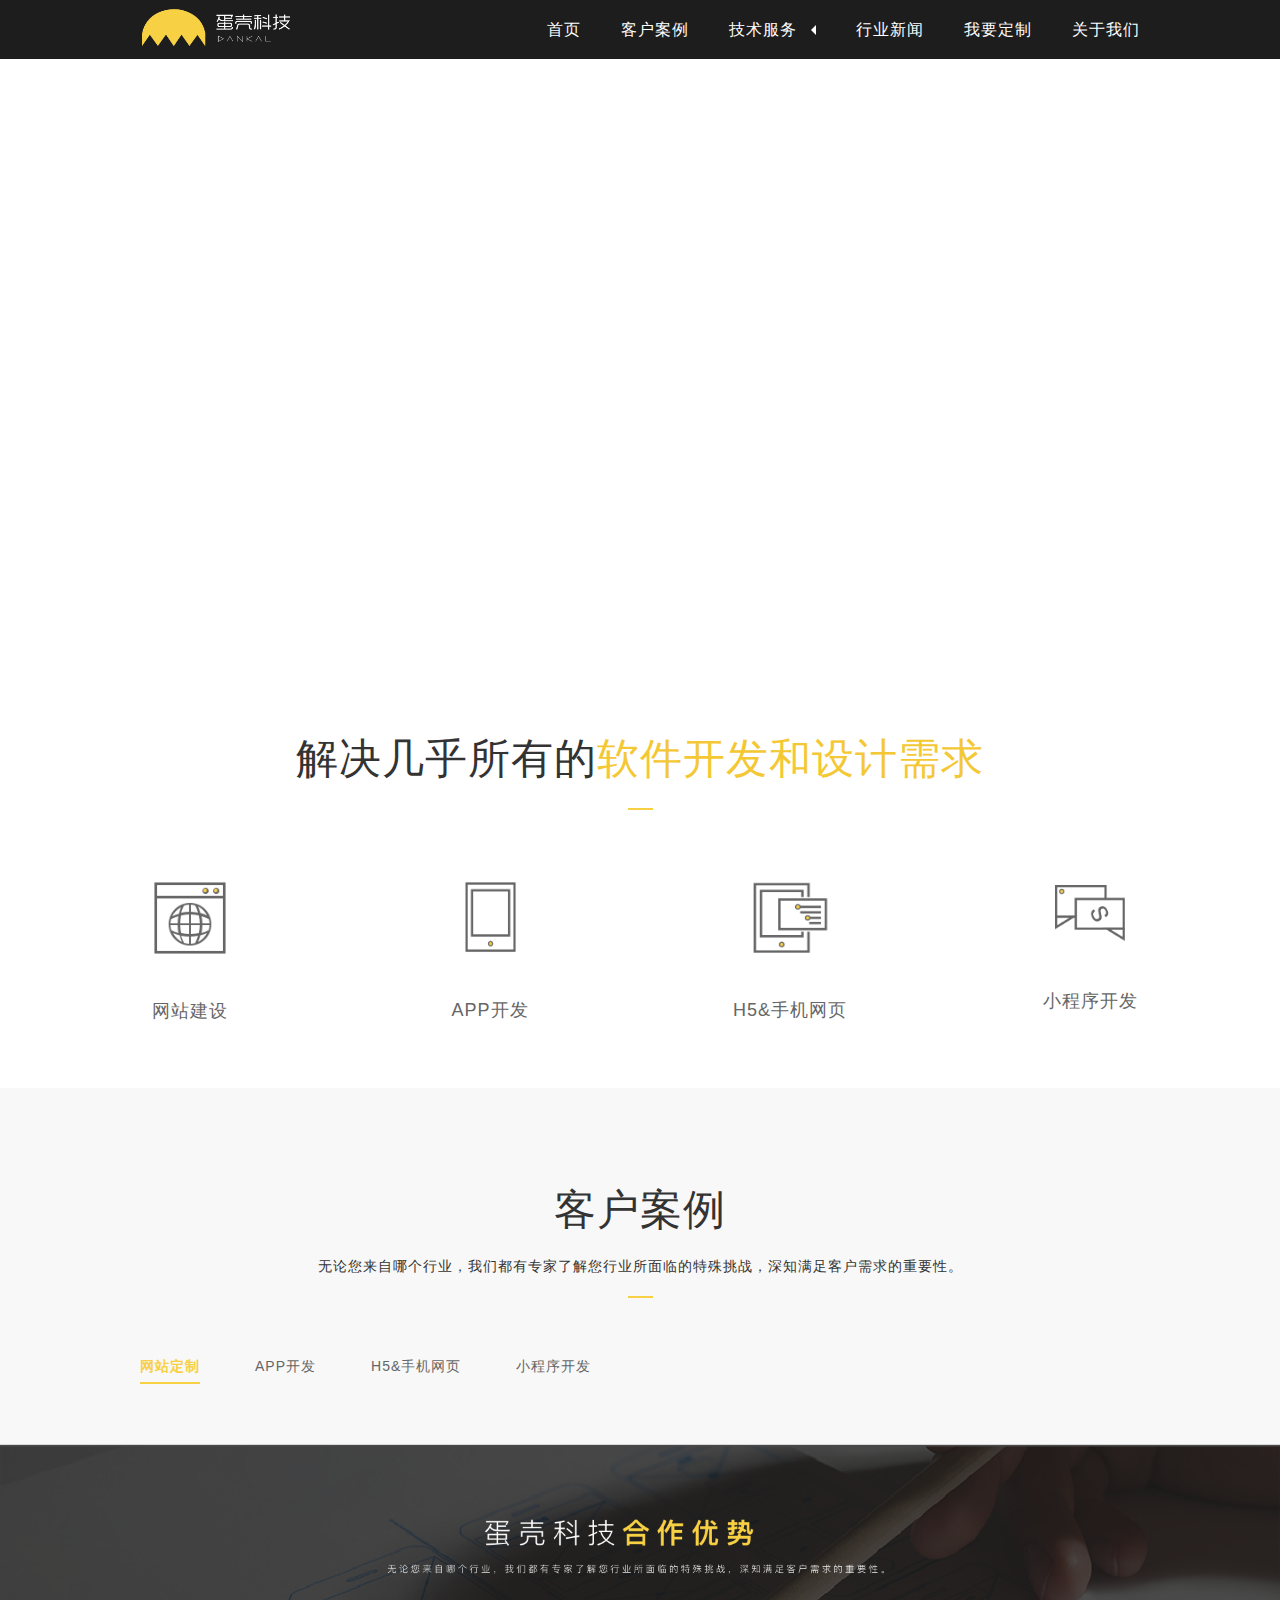
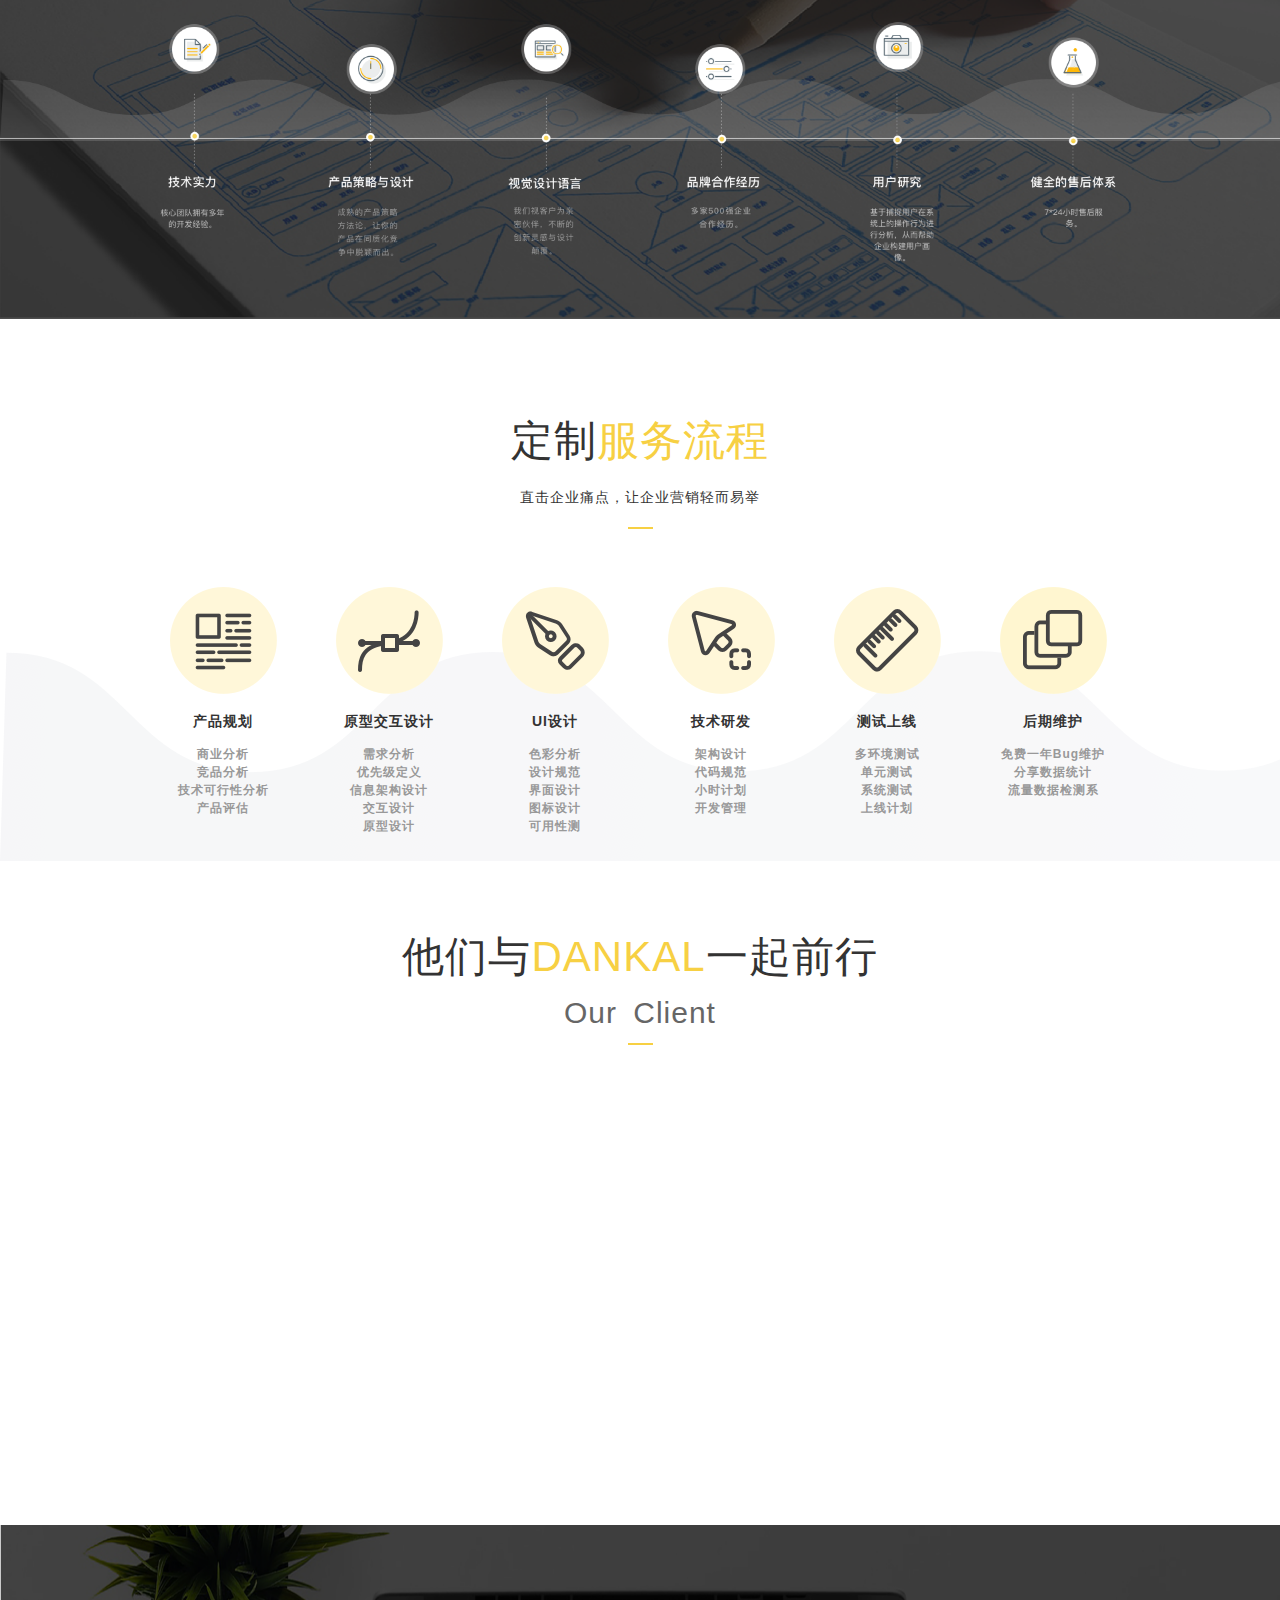
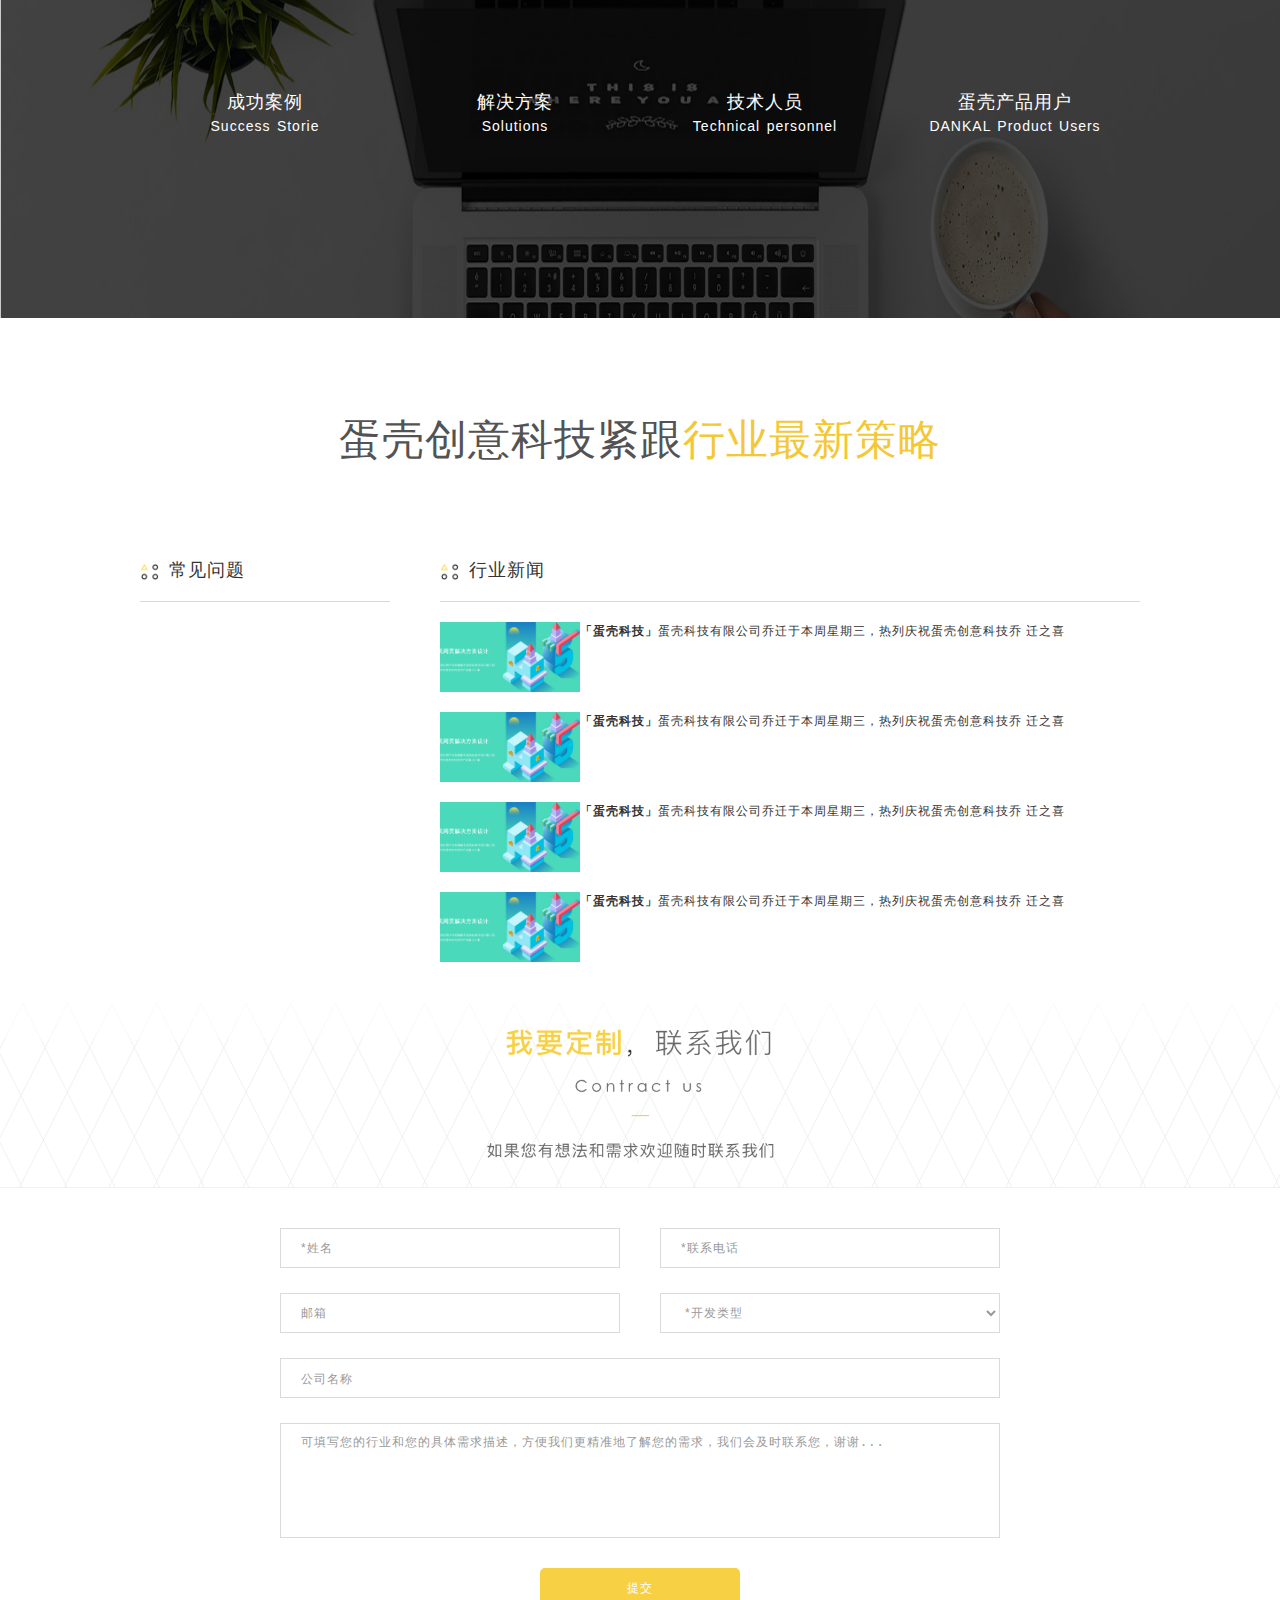
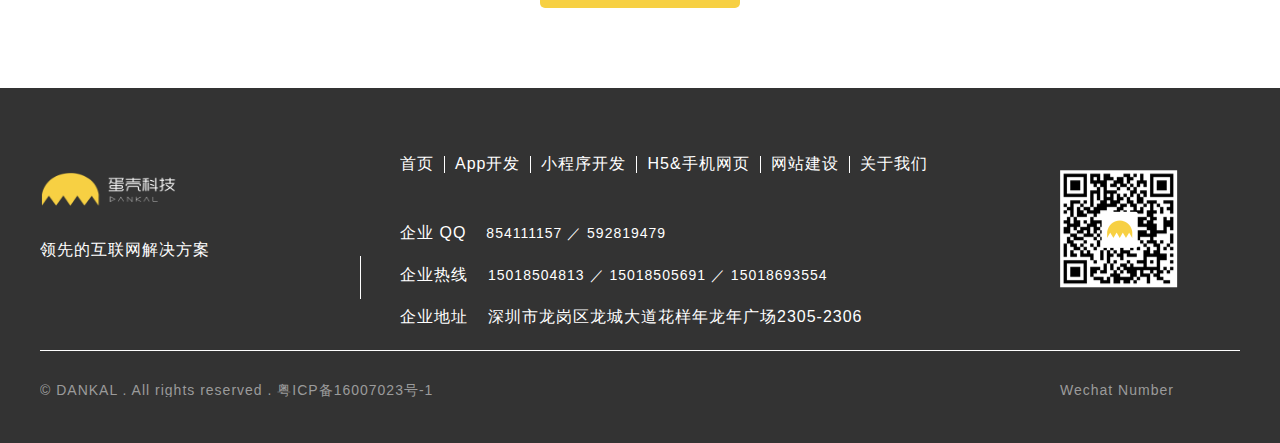
<file: index.html>
<!DOCTYPE html>
<html>
  <head>
    <meta charset="utf-8">
    <title>深圳市蛋壳创意科技有限公司</title>
    <link rel="stylesheet" href="css/public.css">
    <link rel="stylesheet" href="css/swiper.min.css">
    <script type="text/javascript" src='js/vue.js'></script>
  </head>
  <body>
    <div id="main" style="display:none;">

    </div>
    <a class="mao" href="#customer_mao" style="display:none;"></a>
    <!-- 头部 -->
    <header id='header' class="header">
      <common-header></common-header>
    </header>
    <!-- 主体类型 -->
    <section id='section' class="section">
      <div class="swiper-container initial_swiper-container">
          <div class="swiper-wrapper">
              <!-- <div class="swiper-slide"><img src="img/bg_1.png" alt=""></div> -->
              <div class="swiper-slide" v-for='item in swiper_box'><img @click='to_url(item.href_url)' :src="item.img_url" alt=""></div>
              <!-- <div class="swiper-slide"><img src="img/b3_ copy.png" alt=""></div> -->
          </div>
          <div class="swiper-pagination initial_swiper_pagination"></div>
      </div>
      <!-- title :解决几乎所有的软件开发和设计需求 -->
      <div class="title">
        <p><span>解决几乎所有的</span><span>软件开发和设计需求</span><b></b></p>
        <div class="clear box_center_two">
          <dl class="fl">
           <dt><img src="img/ic_web.png" alt=""></dt>
           <dd>网站建设</dd>
          </dl>
          <dl class="fl">
           <dt><img src="img/ic_phone.png" alt=""></dt>
           <dd>APP开发</dd>
          </dl>
          <dl class="fl">
           <dt><img src="img/ic_h5.png" alt=""></dt>
           <dd>H5&手机网页</dd>
          </dl>
          <dl class="fl">
           <dt><img src="img/ic_web_copy_4.png" alt=""></dt>
           <dd>小程序开发</dd>
          </dl>
        </div>
      </div>
      <!-- customer_case :客户案例 -->
      <div class="customer_case">
        <h2 id='customer_mao'>客户案例</h2>
        <p class="sub_title">无论您来自哪个行业，我们都有专家了解您行业所面临的特殊挑战，深知满足客户需求的重要性。<b></b></p>
        <div class="box_center">
          <ul class="clear">
            <li v-bind:class="{customer_case_active:web}" @click="customer_case('web')">网站定制</li>
            <li v-bind:class="{customer_case_active:app}" @click="customer_case('app')">APP开发</li>
            <li v-bind:class="{customer_case_active:h5}" @click="customer_case('h5')">H5&手机网页</li>
            <li v-bind:class="{customer_case_active:program}" @click="customer_case('program')">小程序开发</li>
          </ul>
          <ul class="lists clear" >
            <li v-for='item in case_box' @click='to_detail(item.c_id)'>
              <img :src="item.img_url" alt="">
              <div class="lists_son"><img src="img/ic_selected.png" alt=""></div>
            </li>
          </ul>
          <div class="aside">
            <p class="line"></p>
            <p class="circle">
              <span></span>
              <span></span>
              <span></span>
            </p>
            <div class="arrow">
              <img src="img/ic_looktg.png" alt="">
              <img src="img/ic_next_gray.png" alt="">
            </div>
          </div>
        </div>
      </div>
      <!-- 蛋壳合作优势   -->
      <div class="advantages">
        <img src="img/process.png" alt="">
      </div>
      <!-- custom_process 定制服务流程  他们与蛋壳在一起  -->
      <div class="custom_process customer_case process_wave" >
        <h2><span>定制</span><span>服务流程</span></h2>
        <p  class="sub_title">直击企业痛点，让企业营销轻而易举<b></b></p>
        <!-- <img src="img/" alt=""> -->
        <div class="img_words clear box_center">
          <dl class="fl">
            <dt><img src="img/1.png" alt=""></dt>
            <dd><h3>产品规划</h3></dd>
            <dd>商业分析</dd>
            <dd>竞品分析</dd>
            <dd>技术可行性分析</dd>
            <dd>产品评估</dd>
          </dl>
          <dl class="fl">
            <dt><img src="img/2.png" alt=""></dt>
            <dd><h3>原型交互设计</h3></dd>
            <dd>需求分析</dd>
            <dd>优先级定义</dd>
            <dd>信息架构设计</dd>
            <dd>交互设计</dd>
            <dd>原型设计</dd>
          </dl>
          <dl class="fl">
            <dt><img src="img/3.png" alt=""></dt>
            <dd><h3>UI设计</h3></dd>
            <dd>色彩分析</dd>
            <dd>设计规范</dd>
            <dd>界面设计</dd>
            <dd>图标设计</dd>
            <dd>可用性测</dd>
          </dl>
          <dl class="fl">
            <dt><img src="img/4.png" alt=""></dt>
            <dd><h3>技术研发</h3></dd>
            <dd>架构设计</dd>
            <dd>代码规范</dd>
            <dd>小时计划</dd>
            <dd>开发管理</dd>
          </dl>
          <dl class="fl">
            <dt><img src="img/5.png" alt=""></dt>
            <dd><h3>测试上线</h3></dd>
            <dd>多环境测试</dd>
            <dd>单元测试</dd>
            <dd>系统测试</dd>
            <dd>上线计划</dd>
          </dl>
          <dl class="fl">
            <dt><img src="img/6.png" alt=""></dt>
            <dd><h3>后期维护</h3></dd>
            <dd>免费一年Bug维护</dd>
            <dd>分享数据统计</dd>
            <dd>流量数据检测系</dd>
          </dl>
        </div>
        <div class="customer_case">
          <h2><span>他们与</span><span>DANKAL</span></span><span>一起前行</span></h2>
          <p>Our Client<b></b></p>
          <ul class="cooperations box_center clear">
            <li v-for='item in partner_box'><img src="img/triangle.png" alt=""><img :src="item.img_url" alt=""></li>
            <!-- <li><img src="img/triangle.png" alt=""><img src="img/zhou.png" alt=""></li>
            <li><img src="img/triangle.png" alt=""><img src="img/zhou.png" alt=""></li>
            <li><img src="img/triangle.png" alt=""><img src="img/zhou.png" alt=""></li>
            <li><img src="img/triangle.png" alt=""><img src="img/zhou.png" alt=""></li>
            <li><img src="img/triangle.png" alt=""><img src="img/zhou.png" alt=""></li>
            <li><img src="img/triangle.png" alt=""><img src="img/zhou.png" alt=""></li>
            <li><img src="img/triangle.png" alt=""><img src="img/zhou.png" alt=""></li>
            <li><img src="img/triangle.png" alt=""><img src="img/zhou.png" alt=""></li>
            <li><img src="img/triangle.png" alt=""><img src="img/zhou.png" alt=""></li>
            <li><img src="img/triangle.png" alt=""><img src="img/zhou.png" alt=""></li>
            <li><img src="img/triangle.png" alt=""><img src="img/zhou.png" alt=""></li>
            <li><img src="img/triangle.png" alt=""><img src="img/zhou.png" alt=""></li>
            <li><img src="img/triangle.png" alt=""><img src="img/zhou.png" alt=""></li>
            <li><img src="img/triangle.png" alt=""><img src="img/zhou.png" alt=""></li>
            <li><img src="img/triangle.png" alt=""><img src="img/zhou.png" alt=""></li>
            <li><img src="img/triangle.png" alt=""><img src="img/zhou.png" alt=""></li>
            <li><img src="img/triangle.png" alt=""><img src="img/zhou.png" alt=""></li>
            <li><img src="img/triangle.png" alt=""><img src="img/zhou.png" alt=""></li>
            <li><img src="img/triangle.png" alt=""><img src="img/zhou.png" alt=""></li> -->


          </ul>
          <div class="buttons" style="display:none;">
            <span></span>
            <span></span>
          </div>
        </div>
      </div>
      <!-- 数字变化 -->
      <div class="numbers">
        <img src="img/bg_2.png" alt="">
        <div class="cover  box_center">
          <dl class="fl">
            <dt v-text='succ_box.success'></dt>
            <dd>成功案例</dd>
            <dd>Success Storie</dd>
          </dl>
          <dl class="fl">
            <dt v-text='succ_box.solution'></dt>
            <dd>解决方案</dd>
            <dd>Solutions</dd>
          </dl>
          <dl class="fl">
            <dt v-text='succ_box.people'></dt>
            <dd>技术人员</dd>
            <dd>Technical personnel</dd>
          </dl>
          <dl class="fl">
            <dt v-text='succ_box.product_user'></dt>
            <dd>蛋壳产品用户</dd>
            <dd>DANKAL Product Users</dd>
          </dl>
          <dl>

          </dl>
        </div>
      </div>
      <!-- 蛋壳常见问题，行业新闻 -->
      <div class="question_news box_center">
        <p><span>蛋壳创意科技紧跟</span><span>行业最新策略</span></p>
        <div class="container clear">
          <div class="question fl">
            <p class="title"><img src="img/ic_menu.png" alt=""><span>常见问题</span></p>
            <ul class="accodian" v-for='(item,index) in common_question_box'>
              <li class="clear" @click='common_click(index)'><span class="fl" v-bind:class="{selected_span:index==click_index}">salesforce是什么</span><span class="fr" v-text="index==click_index?'-':'+'"></span></li>
              <li v-show='index==click_index'><span>中毒了封建历史得分纪录时刻绝对是的浪费时间的路口附近拉开松井大辅了聚少离多极乐世界的翻领设计了开放的就是立刻搭街坊老实交代发</span>  </li>
            </ul>
            <!-- <ul class="accodian">
              <li class="clear"><span class="fl">salesforce是什么</span><span class="fr">+</span></li>
            </ul>
            <ul class="accodian">
              <li class="clear"><span class="fl">salesforce是什么</span><span class="fr">+</span></li>
            </ul> -->
          </div>
          <div class="news fr">
            <p class="title"><img src="img/ic_menu.png" alt=""><span>行业新闻</span></p>
            <ul class="clear news_lists">
              <li class="fl"><img src="img/b3_ copy.png" alt="">  </li>
              <li class="fl"><span><b>「蛋壳科技」</b></span></li>
              <li class="fl"><span class="ellipsis_3">蛋壳科技有限公司乔迁于本周星期三，热列庆祝蛋壳创意科技乔 迁之喜</span> </li>
            </ul>
            <ul class="clear news_lists">
              <li class="fl"><img src="img/b3_ copy.png" alt="">  </li>
              <li class="fl"><span><b>「蛋壳科技」</b></span></li>
              <li class="fl"><span class="ellipsis_3">蛋壳科技有限公司乔迁于本周星期三，热列庆祝蛋壳创意科技乔 迁之喜</span> </li>
            </ul>
            <ul class="clear news_lists">
                          <li class="fl"><img src="img/b3_ copy.png" alt="">  </li>
                          <li class="fl"><span><b>「蛋壳科技」</b></span></li>
                          <li class="fl"><span class="ellipsis_3">蛋壳科技有限公司乔迁于本周星期三，热列庆祝蛋壳创意科技乔 迁之喜</span> </li>
            </ul>
            <ul class="clear news_lists">
                        <li class="fl"><img src="img/b3_ copy.png" alt="">  </li>
                        <li class="fl"><span><b>「蛋壳科技」</b></span></li>
                        <li class="fl"><span class="ellipsis_3">蛋壳科技有限公司乔迁于本周星期三，热列庆祝蛋壳创意科技乔 迁之喜</span> </li>
            </ul>
          </div>
        </div>
      </div>

    </section>
    <!-- 联系我们 -->
    <a class="initial_custom" href="#contact" style="display:none;"></a>
    <section class="section">
      <div id='contact' class="contact">
        <img src="img/call_me.png" alt="">
        <common-contact></common-contact>
      </div>
    </section>

    <!-- 尾部 -->
    <footer id="footer" class="footer clear">
      <common-footer></common-footer>
    </footer>
  </body>
  <script type="text/javascript" src='js/jquery-3.1.1.min.js'></script>
  <script type="text/javascript" src='js/swiper.min.js'></script>
  <script type="text/javascript" src="js/vueComponent.js?ver=1.0"></script>
  <script type="text/javascript" src='js/index.js'></script>
</html>
</file>
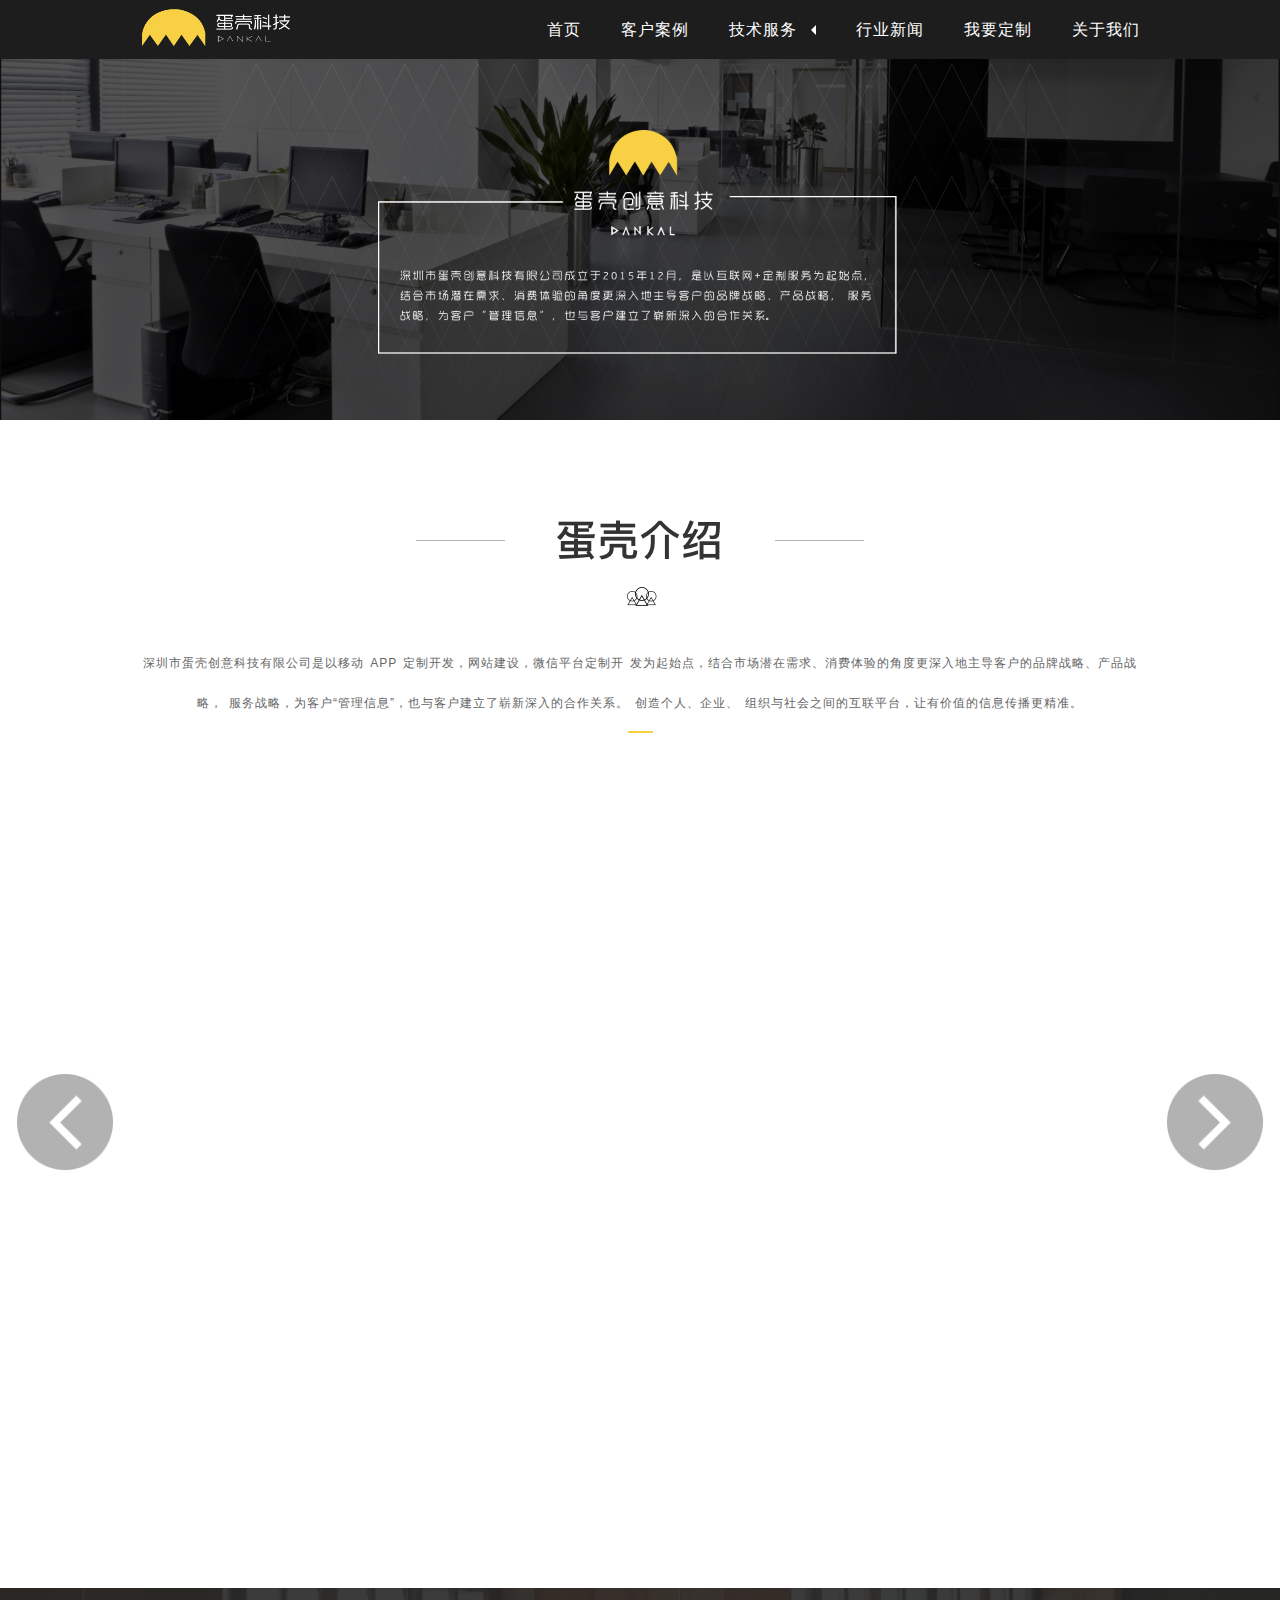
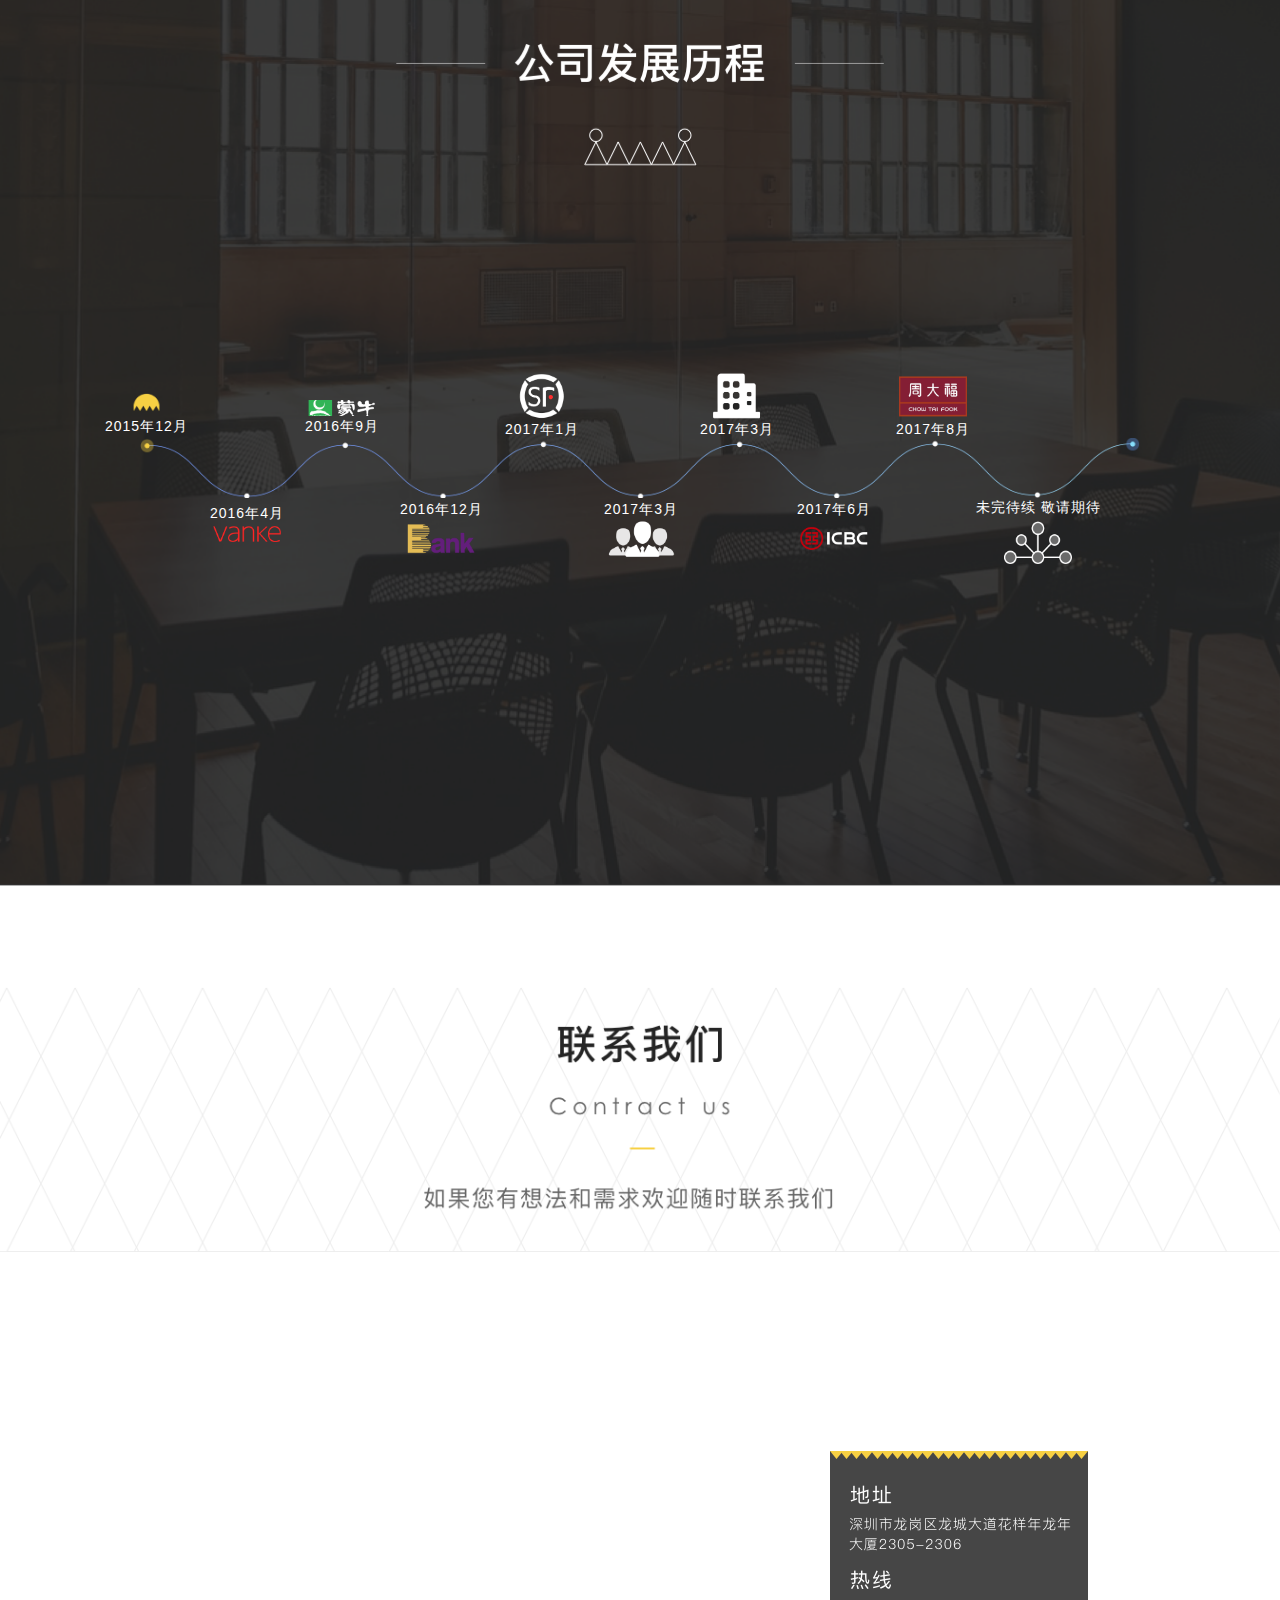
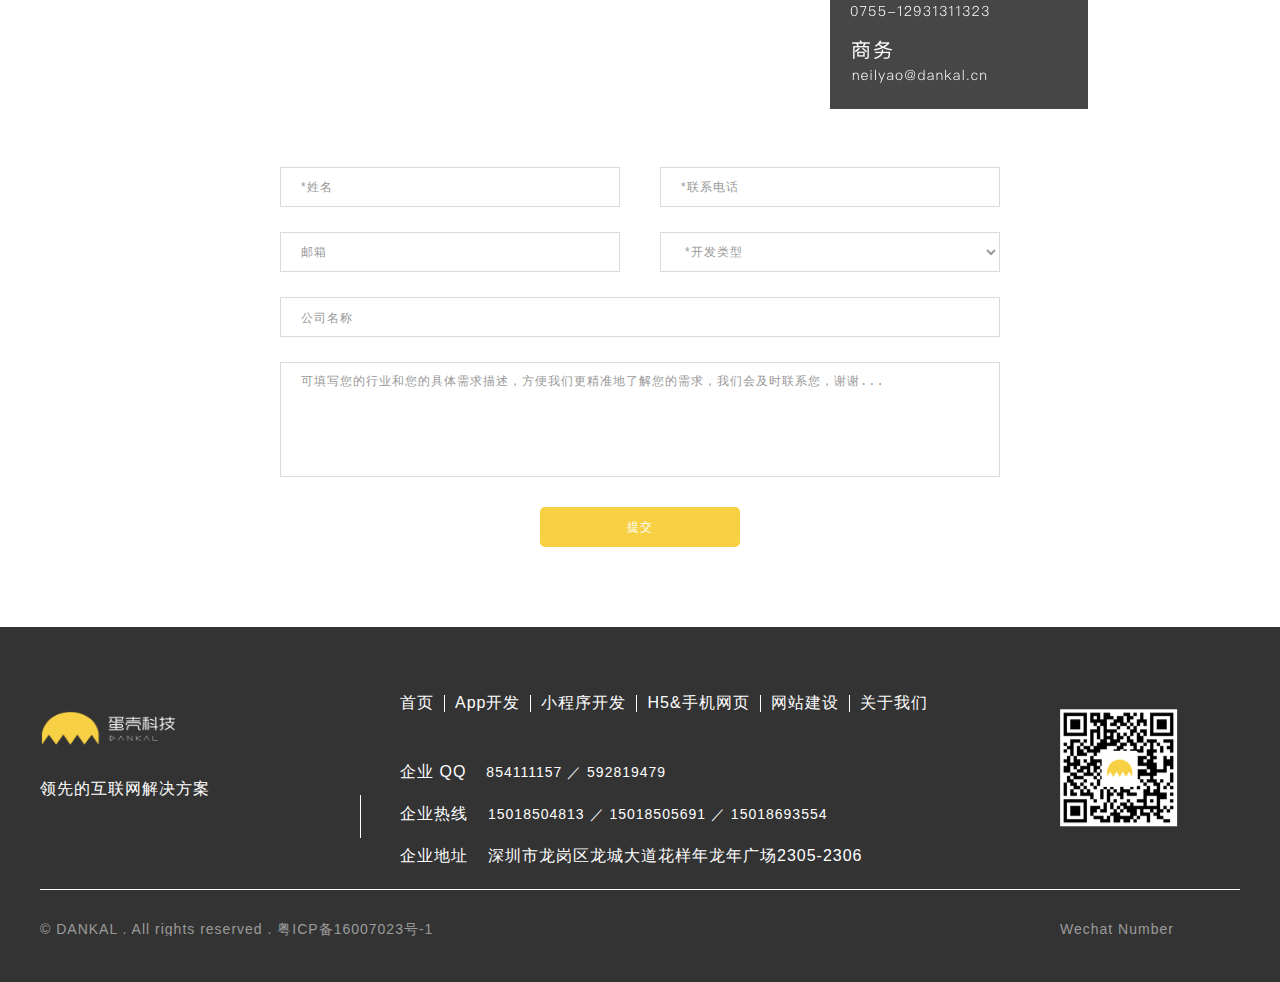
<file: about.html>
<!DOCTYPE html>
<html>
  <head>
    <meta charset="utf-8">
    <title>深圳市蛋壳创意科技有限公司</title>
    <link rel="stylesheet" href="css/public.css">
    <link rel="stylesheet" href="css/about.css">
    <link rel="stylesheet" href="css/swiper.min.css">
    <script type="text/javascript" src='js/vue.js'></script>
  </head>
  <body>
    <!-- 头部 -->
    <header id='header' class="header">
      <common-header></common-header>
    </header>
    <!-- 主体类型 -->
    <section id='section' class="section">
      <!-- 首页图片 -->
      <img class="about_page" src="img/about_page.png" alt="">
      <!-- 蛋壳介绍 -->
      <div class="box_center">
        <img src="img/title_dankal1.png" alt="">
        <p>深圳市蛋壳创意科技有限公司是以移动 APP 定制开发，网站建设，微信平台定制开 发为起始点，结合市场潜在需求、消费体验的角度更深入地主导客户的品牌战略、产品战略， 服务战略，为客户“管理信息”，也与客户建立了崭新深入的合作关系。 创造个人、企业、 组织与社会之间的互联平台，让有价值的信息传播更精准。
<b></b> </p>
        <!-- 第一个轮播 -->
        <div class="initial_container">
          <div class="swiper-container arrow_initial_container">
              <div class="swiper-wrapper">
                  <div class="swiper-slide" v-for='item in introduct_box'><img :src="item.img_url" alt=""> </div>
                  <!-- <div class="swiper-slide"><img src="img/b3_ copy.png" alt=""> </div>
                  <div class="swiper-slide"><img src="img/b3_ copy.png" alt=""> </div> -->
              </div>
              <!-- 如果需要分页器 -->
              <div class="swiper-pagination"></div>
              <!-- 如果需要导航按钮 -->
              <div ref='prev' class="swiper-button-prev" style="display:none;"></div>
              <div ref='next' class="swiper-button-next" style="display:none;"></div>
          </div>
          <img @click='prev_click()' class="last" src="img/ic_last.png" alt="">
          <img @click='next_click()'class="next" src="img/ic_next.png" alt="">
        </div>
      </div>
      <!-- 公司发展历程 -->
      <div class="company_process">
        <img src="img/progress.png" alt="">
        <div class="cover box_center">
          <img src="img/wave_linee.png" alt="">
          <!-- DANKAL logo -->
          <div class="dk_logo all_progress">
            <img src="img/dk_first.png" alt="">
            <p>2015年12月</p>
          </div>
          <!-- vanke logo -->
          <div class="vanke_logo all_progress">
            <p>2016年4月</p>
            <img src="img/vanke.png" alt="">
          </div>
          <!-- mengniu logo -->
          <div class="mengniu_logo all_progress">
            <img src="img/mengniu.png" alt="">
            <p>2016年9月</p>
          </div>
          <!-- bank logo -->
          <div class="bank_logo all_progress">
            <p>2016年12月</p>
            <img src="img/bank.png" alt="">
          </div>
          <!-- sf logo -->
          <div class="sf_logo all_progress">
            <img src="img/sf.png" alt="">
            <p>2017年1月</p>
          </div>
          <!-- people logo -->
          <div class="people_logo all_progress">
            <p>2017年3月</p>
            <img src="img/people.png" alt="">
          </div>
          <!-- house logo -->
          <div class="house_logo all_progress">
            <img src="img/house.png" alt="">
            <p>2017年3月</p>
          </div>
          <!-- icbc logo -->
          <div class="icbc_logo all_progress">
            <p>2017年6月</p>
            <img src="img/icbc.png" alt="">
          </div>
          <!-- zhou logo -->
          <div class="zhou_logo all_progress">
            <img src="img/zhou.png" alt="">
            <p>2017年8月</p>
          </div>
          <!-- forward logo -->
          <div class="forward_logo all_progress">
            <p>未完待续  敬请期待</p>
            <img src="img/forward.png" alt="">
          </div>
        </div>
      </div>
      <!-- 联系我们&地图 -->
      <img class="contact_us" src="img/contact_us.png" alt="">
      <!-- 地图 -->
      <div class="map">
        <div id="container"></div>
        <img class="map_cover" src="img/map_cover.png" alt="">
      </div>

    </section>
    <section class="section">
      <!-- 联系我们 -->
      <div id='contact' class="contact">
        <common-contact></common-contact>
      </div>
    </section>
    <!-- 尾部 -->
    <footer id="footer" class="footer clear">
      <common-footer></common-footer>
    </footer>
  </body>
  <script type="text/javascript" src='js/jquery-3.1.1.min.js'></script>
  <script type="text/javascript" src='js/swiper.min.js'></script>
  <script type="text/javascript" src="js/vueComponent.js?ver=1.0"></script>
  <script type="text/javascript" src="http://webapi.amap.com/maps?v=1.4.0&key=99ba817b8688d67c01cb68ca4a2b3f18"></script>
  <script type="text/javascript" src='js/about.js'></script>
</html>
</file>
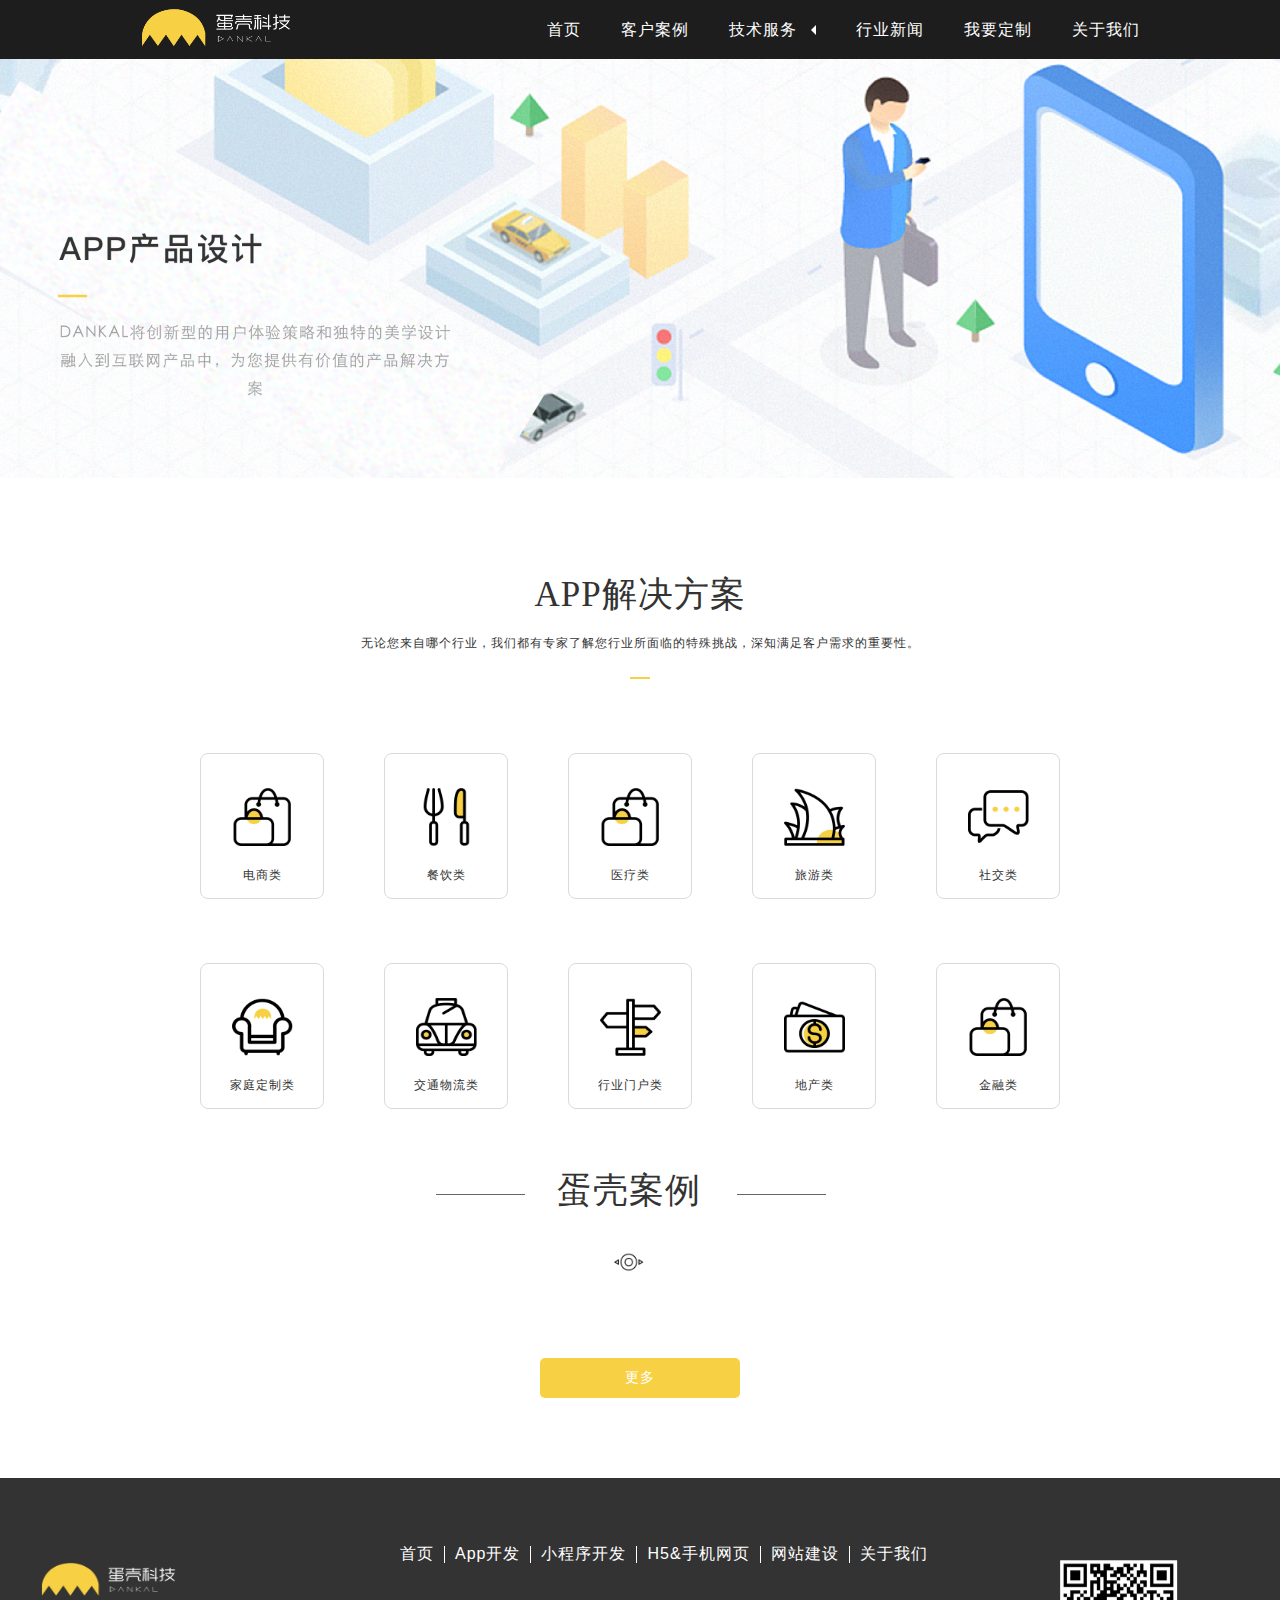
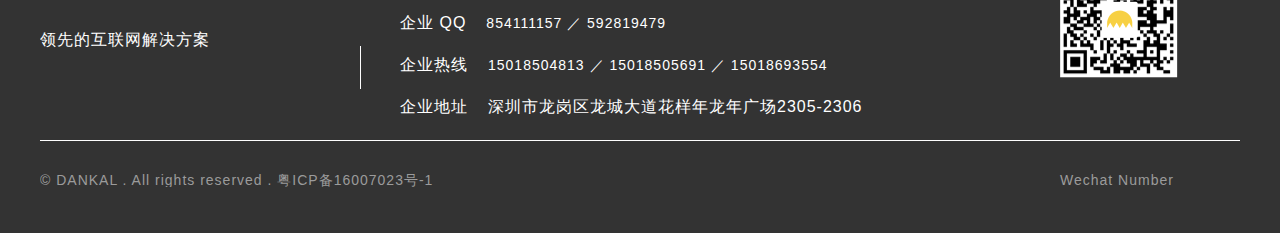
<file: app.html>
<!DOCTYPE html>
<html>

<head>
    <meta charset="utf-8">
    <title>深圳市蛋壳创意科技有限公司</title>
    <link rel="stylesheet" href="css/public.css">
    <link rel="stylesheet" href="css/app.css">
    <script type="text/javascript" src='js/jquery-3.1.1.min.js'></script>
    <script type="text/javascript" src='js/vue.js'></script>
</head>

<body>
    <div id="contact" style="display: none;"></div>
    <div id="section" style="display: none;"></div>
    
    <header id='header' class="header">
        <common-header></common-header>
    </header>

<!-- 主体类型 -->
    <main id="main">
        <!--banner图-->
        <div>
            <img src="img/APP_Copy.png" class="img_cover" alt="">
        </div>
        <!--解决方案-->
        <div class="box_center solve">
            <h2>APP解决方案</h2>
            <p>无论您来自哪个行业，我们都有专家了解您行业所面临的特殊挑战，深知满足客户需求的重要性。</p>
            <div class="the_line"></div>
            <div class="box_center box_all_case">
                <div class="small_img_box">
                    <img src="img/ic_e_commerce.png" alt="" >
                    <p>电商类</p>
                </div>
                 <div class="small_img_box">
                    <img src="img/ic_catering.png" alt="" >
                    <p>餐饮类</p>
                </div>
                 <div class="small_img_box">
                    <img src="img/ic_e_commerce.png" alt="" >
                    <p>医疗类</p>
                </div>
                 <div class="small_img_box">
                    <img src="img/ic_travel.png" alt="" >
                    <p>旅游类</p>
                </div>
                 <div class="small_img_box">
                    <img src="img/ic_social.png" alt="" >
                    <p>社交类</p>
                </div>
                 <div class="small_img_box">
                    <img src="img/ic_house.png" alt="" >
                    <p>家庭定制类</p>
                </div>
                 <div class="small_img_box">
                    <img src="img/taxi.png" alt="" >
                    <p>交通物流类</p>
                </div>
                 <div class="small_img_box">
                    <img src="img/ic_industry.png" alt="" >
                    <p>行业门户类</p>
                </div>
                 <div class="small_img_box">
                    <img src="img/ic_financial.png" alt="" >
                    <p>地产类</p>
                </div>
                 <div class="small_img_box">
                    <img src="img/ic_e_commerce.png" alt="" >
                    <p>金融类</p>
                </div>
                
               
            </div>
        </div>
        <!--蛋壳案列-->
        <common-case></common-case>
         <!--加载更多-->
        <div class="get_more">更多</div>
    </main>








     <!-- 尾部 -->
    <footer id="footer" class="footer clear">
      <common-footer></common-footer>
    </footer>
  </body>
  <script type="text/javascript" src='js/jquery-3.1.1.min.js'></script>
  <script type="text/javascript" src='js/swiper.min.js'></script>
  <script type="text/javascript" src="js/vueComponent.js?ver=1.0"></script>
  <!--<script type="text/javascript" src='js/index.js'></script>-->

</html>
</file>
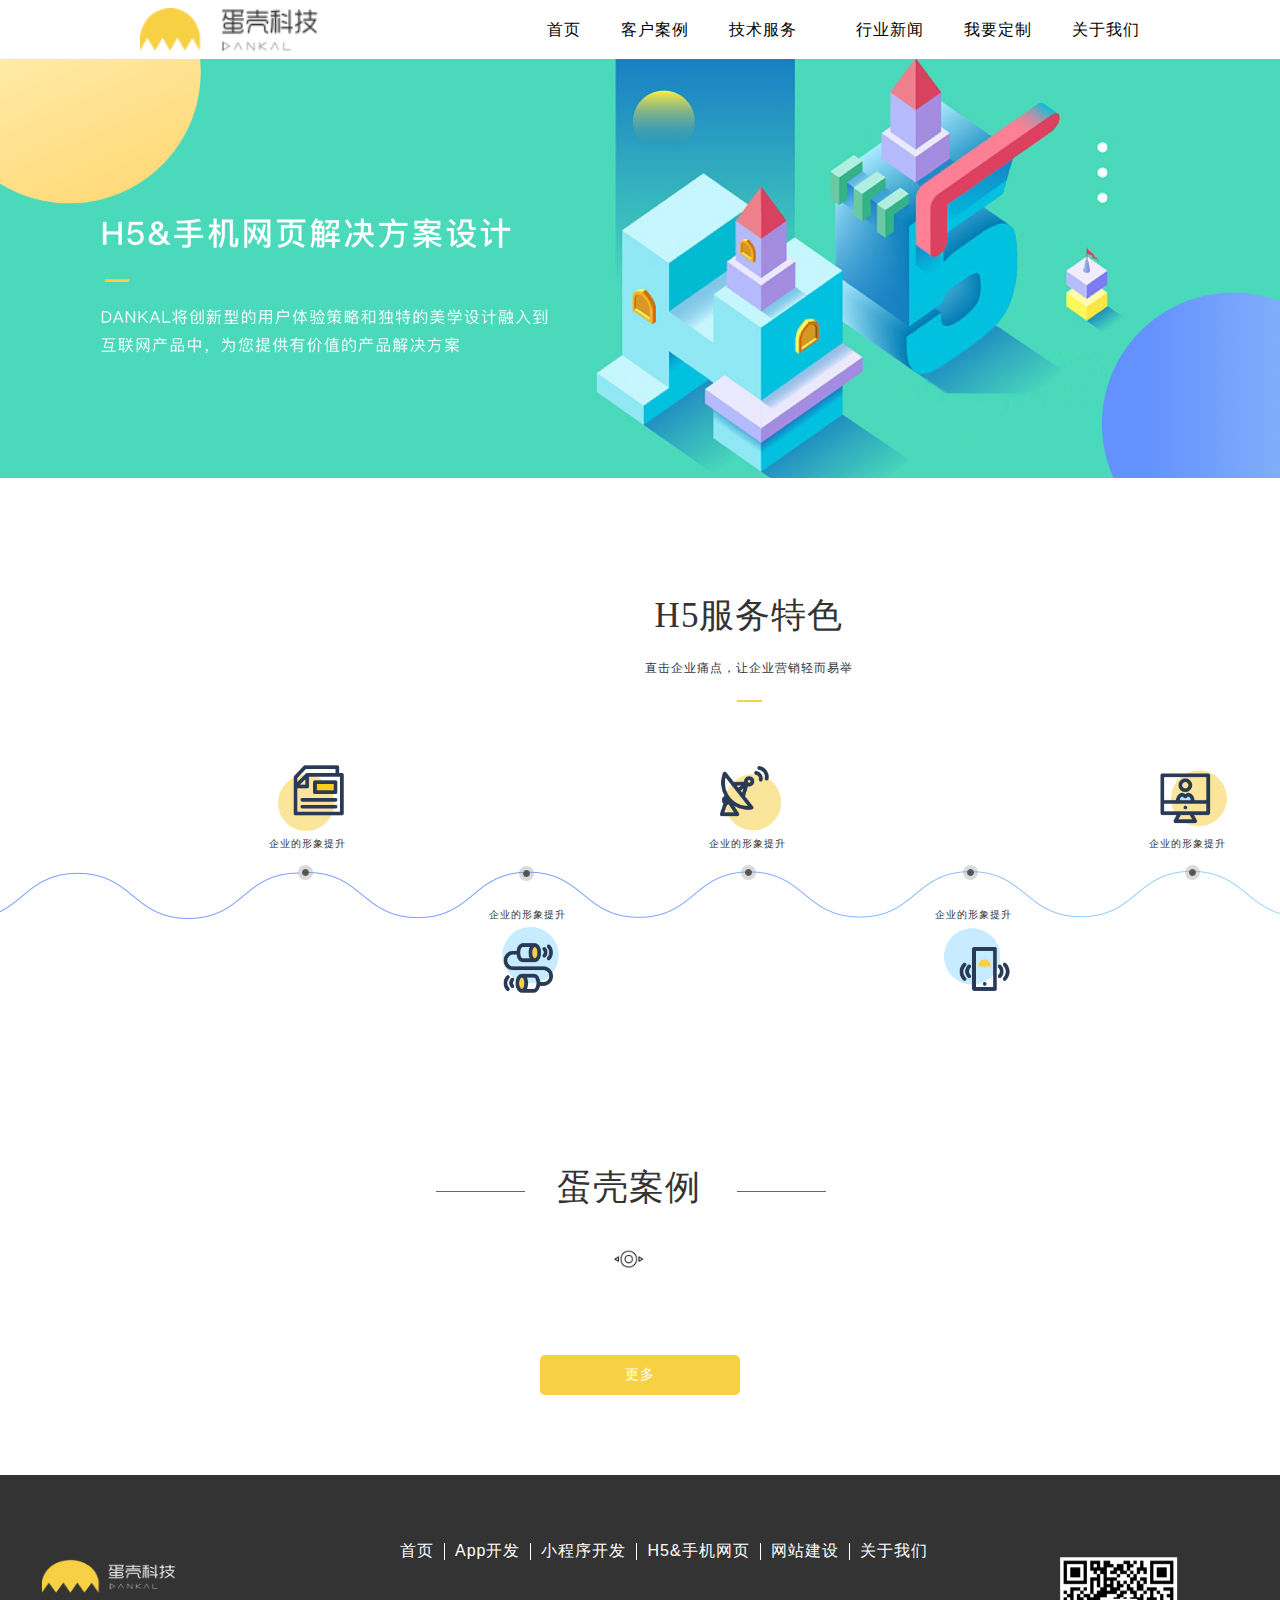
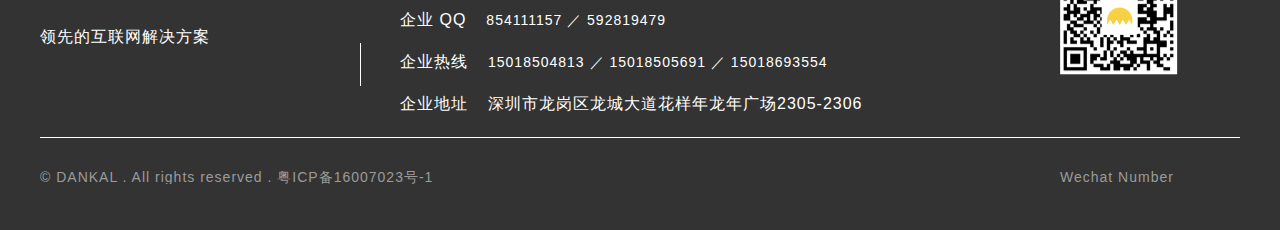
<file: h5.html>
<!DOCTYPE html>
<html>

<head>
    <meta charset="utf-8">
    <title>深圳市蛋壳创意科技有限公司</title>
    <link rel="stylesheet" href="css/h5.css">
    <link rel="stylesheet" href="css/public.css">
    <link rel="stylesheet" href="css/swiper.min.css">
    <script type="text/javascript" src='js/vue.js'></script>
</head>

<body>
    <div id='header' style="display:none;">

    </div>
    <div id="section" style="display:none;">

    </div>
    <div id="contact" style="display:none">

    </div>
    <!-- 头部 -->
    <a class="mao" href="#customer_mao" style="display:none;"></a>

    <div class="header" id="main_bg">
        <div class="box_center clear">
            <div class="fl">
                <img src="img/logo_black.png" alt="">
            </div>
            <div class="fr">
                <ul class='clear'>
                    <li><a href="index.html">首页</a></li>
                    <li><a href="index.html?type=customer_case">客户案例</a></li>
                    <li>
                        <a href="#">技术服务</a>
                        <b class="b2"></b>
                        <div class="dev_type">
                            <ul class="clear">
                                <li>
                                    <a class="font_color" href="app.html?type=app"><img src="img/ic_phone.png" alt=""><span>App开发</span></a><b></b></li>
                                <li>
                                    <a class="font_color" href="program.html?type=program"><img src="img/ic_web_copy_4.png" alt=""><span>小程序开发</span></a><b></b></li>
                                <li>
                                    <a class="font_color" href="h5.html?type=h5"><img src="img/ic_web.png" alt=""><span>网站定制</span></a><b></b></li>
                                <li>
                                    <a class="font_color" href="phone.html?type=phone"><img src="img/ic_h5.png" alt=""><span>H5&手机网页</span></a>
                                </li>
                            </ul>
                        </div>
                    </li>
                    <li><a href="industry.html">行业新闻</a></li>
                    <li><a href="index.html?type=initial_custom">我要定制</a></li>
                    <li><a href="about.html">关于我们</a></li>
                </ul>
            </div>
        </div>
    </div>
    <a class="initial_custom" href="#contact" style="display:none;"></a>

    <!-- 主体类型 -->
    <!-- 主体类型 -->
    <main id="main">
        <!--banner图-->
        <div class="bannerImg">
            <img src="img/b3_ copy.png" class="img_cover" alt="">
        </div>

        <div class="server">
            <h3 class="h5_title">H5服务特色</h3>
            <p class="h5_detail">直击企业痛点，让企业营销轻而易举</p>
            <div class="h5_line"></div>
        </div>
        <div class="walle">
            <div class="walle_bg">
            </div>
            <div class="txt_img one_position">
                <img src="img/ic_feature1.png" alt="">
                <span>企业的形象提升</span>
            </div>
            <div class="txt_img two_position">
                <span>企业的形象提升</span>
                <img src="img/ic_feature4.png" alt="">


            </div>
            <div class="txt_img three_position">

                <img src="img/ic_featur2.png" alt="">
                <span>企业的形象提升</span>
            </div>
            <div class="txt_img four_position">
                <span>企业的形象提升</span>
                <img src="img/ic_feature5.png" alt="">
            </div>
            <div class="txt_img five_position">
                <img src="img/ic_feature3.png" alt="">
                <span>企业的形象提升</span>

            </div>



        </div>
        <!--蛋壳案列-->
        <common-case></common-case>
        <!--加载更多-->
        <div class="get_more">更多</div>
    </main>

    <!-- 尾部 -->
    <footer id="footer" class="footer clear">
        <common-footer></common-footer>
    </footer>
</body>

<script type="text/javascript" src='js/jquery-3.1.1.min.js'></script>
<script type="text/javascript" src='js/swiper.min.js'></script>
<script type="text/javascript" src="js/vueComponent.js?ver=1.0"></script>
<script type="text/javascript" src='js/index.js'></script>

</html>
</file>
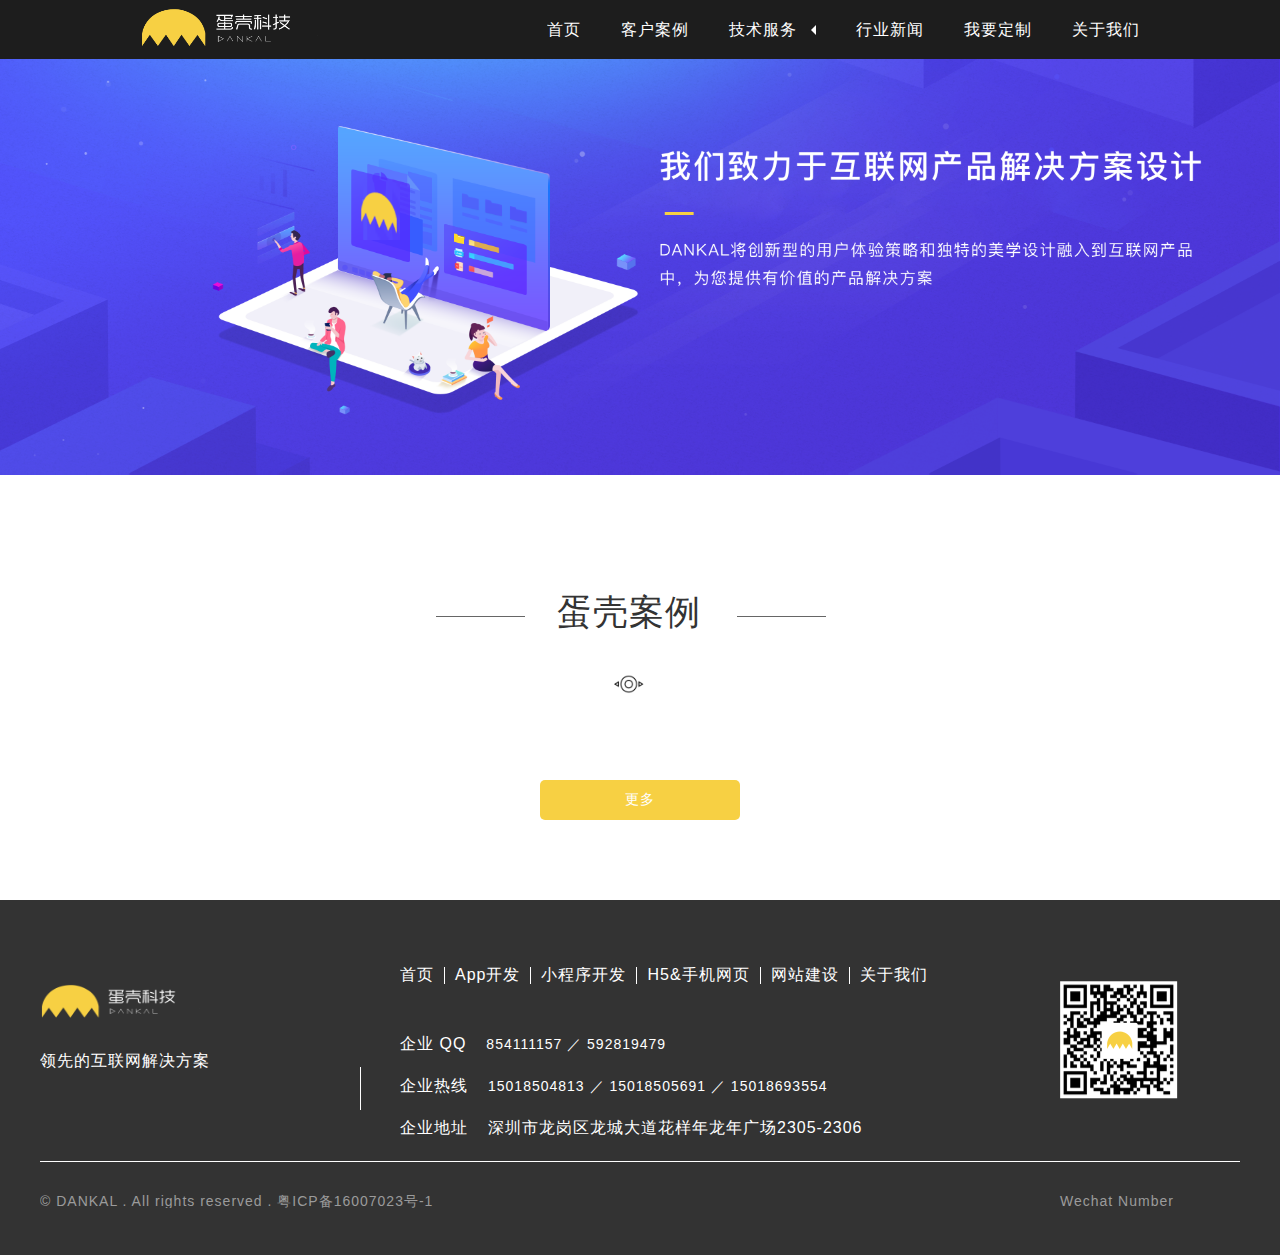
<file: phone.html>
<!DOCTYPE html>
<html> 
  <head>
    <meta charset="utf-8">
    <title>深圳市蛋壳创意科技有限公司</title>
    <link rel="stylesheet" href="css/phone.css">
    <link rel="stylesheet" href="css/public.css">
    <link rel="stylesheet" href="css/swiper.min.css">
    <script type="text/javascript" src='js/vue.js'></script>
  </head>
  <body>
    <!-- 头部 -->
    <header id='header' class="header">
      <common-header></common-header>
    </header>
    <!-- 主体类型 -->
    <!-- 主体类型 -->
    <main id="main">
        <!--banner图-->
        <div class="bannerImg">
            <img src="img/b4_ copy.png" class="img_cover" alt="">
        </div>
       
         <!--蛋壳案列-->
        <common-case></common-case>
         <!--加载更多-->
        <div class="get_more">更多</div>
    </main>
    <!-- 尾部 -->
    <footer id="footer" class="footer clear">
      <common-footer></common-footer>
    </footer>
  </body>
  <script type="text/javascript" src='js/jquery-3.1.1.min.js'></script>
  <script type="text/javascript" src='js/swiper.min.js'></script>
  <script type="text/javascript" src="js/vueComponent.js?ver=1.0"></script>
  <script type="text/javascript" src='js/index.js'></script>
</html>
</file>
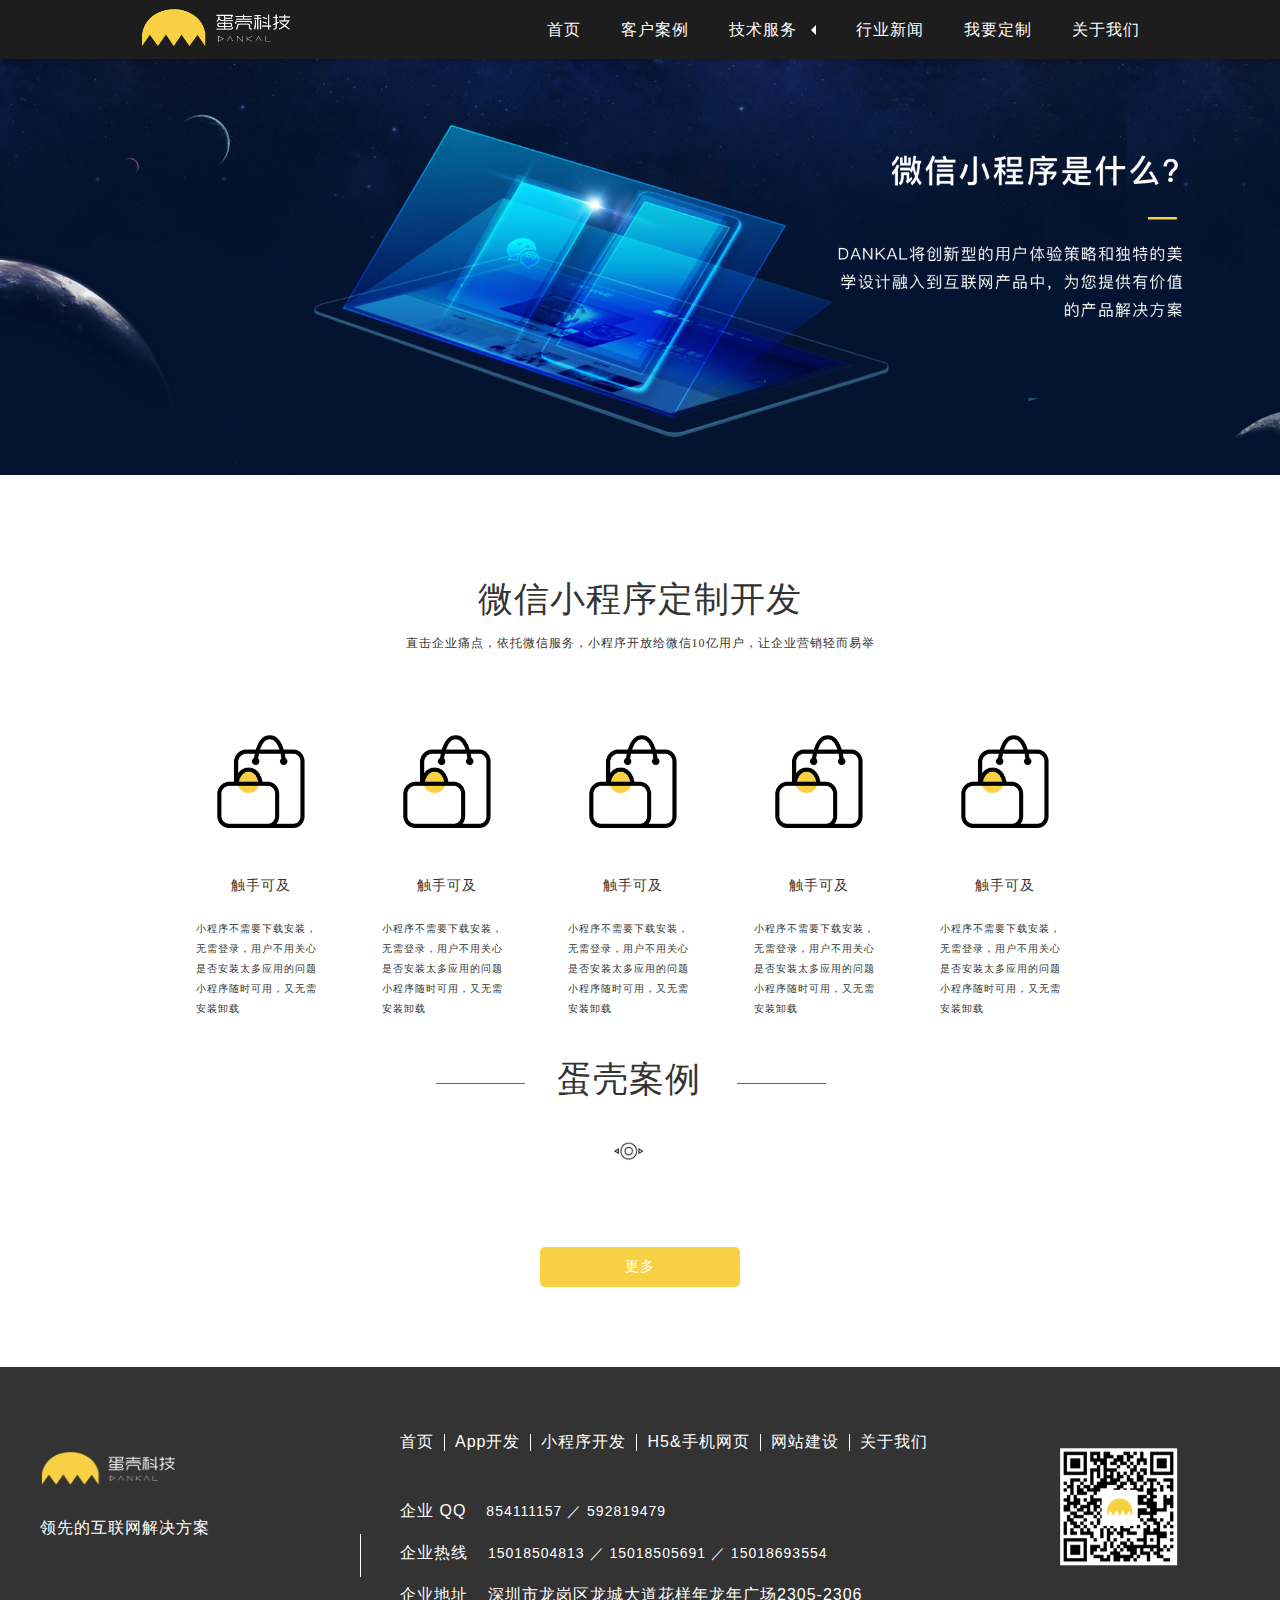
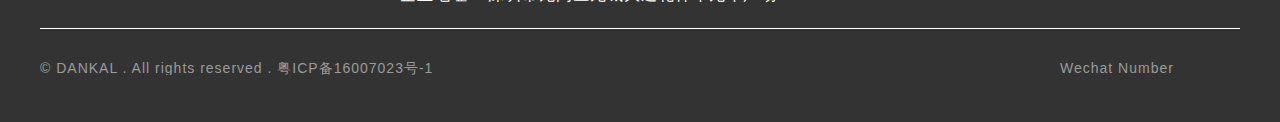
<file: program.html>
<!DOCTYPE html>
<html>  
  <head>
    <meta charset="utf-8">
    <title>深圳市蛋壳创意科技有限公司</title>

    <link rel="stylesheet" href="css/public.css">
    <link rel="stylesheet" href="css/program.css">
    <script type="text/javascript" src='js/jquery-3.1.1.min.js'></script>
    <script type="text/javascript" src='js/vue.js'></script>
  </head>
  <body>
    <header id='header' class="header">
      <common-header></common-header>
    </header>



<!-- 主体类型 -->
    <main id="main">
         <!--banner图-->
        <div>
            <img src="img/b2_ copy.png" class="img_cover" alt="">
        </div>
         <!--解决方案-->
        <div class="box_center solve">
            <h2>微信小程序定制开发</h2>
            <p>直击企业痛点，依托微信服务，小程序开放给微信10亿用户，让企业营销轻而易举</p>
            <div class="box_center clear">
                <div class="txt_box">
                  <div class="small_img_box">
                      <img src="img/ic_e_commerce.png" alt="" class="img_contain">
                  </div>
                    <p class="title">触手可及</p> 
                    <p class="detail">小程序不需要下载安装，无需登录，用户不用关心是否安装太多应用的问题小程序随时可用，又无需安装卸载</p> 
                </div>
                <div class="txt_box">
                  <div class="small_img_box">
                      <img src="img/ic_e_commerce.png" alt="" class="img_contain">
                  </div>
                    <p class="title">触手可及</p> 
                    <p class="detail">小程序不需要下载安装，无需登录，用户不用关心是否安装太多应用的问题小程序随时可用，又无需安装卸载</p> 
                </div>
                <div class="txt_box">
                  <div class="small_img_box">
                      <img src="img/ic_e_commerce.png" alt="" class="img_contain">
                  </div>
                    <p class="title">触手可及</p> 
                    <p class="detail">小程序不需要下载安装，无需登录，用户不用关心是否安装太多应用的问题小程序随时可用，又无需安装卸载</p> 
                </div>
                <div class="txt_box">
                  <div class="small_img_box">
                      <img src="img/ic_e_commerce.png" alt="" class="img_contain">
                  </div>
                    <p class="title">触手可及</p> 
                    <p class="detail">小程序不需要下载安装，无需登录，用户不用关心是否安装太多应用的问题小程序随时可用，又无需安装卸载</p> 
                </div>
                <div class="txt_box">
                  <div class="small_img_box">
                      <img src="img/ic_e_commerce.png" alt="" class="img_contain">
                  </div>
                    <p class="title">触手可及</p> 
                    <p class="detail">小程序不需要下载安装，无需登录，用户不用关心是否安装太多应用的问题小程序随时可用，又无需安装卸载</p> 
                </div>
            </div>
        </div>
         <!--蛋壳案列-->
        <common-case></common-case>
         <!--加载更多-->
        <div class="get_more">更多</div>
    </main>





     <!-- 尾部 -->
    <footer id="footer" class="footer clear">
      <common-footer></common-footer>
    </footer>
  </body>
  <script type="text/javascript" src='js/jquery-3.1.1.min.js'></script>
  <script type="text/javascript" src='js/swiper.min.js'></script>
  <script type="text/javascript" src="js/vueComponent.js?ver=1.0"></script>
  <script type="text/javascript" src='js/index.js'></script>
</html>
</file>
<file: css/public.css>
*{margin: 0;padding: 0;box-sizing: border-box;-moz-box-sizing: border-box;-webkit-box-sizing: border-box;-o-box-sizing: border-box;-ms-box-sizing: border-box;letter-spacing: 1px;font-weight: normal; }
body{color: #333333;font-size: 12px;line-height: 1.5;font-family:"微软雅黑",Arial,Helvetica,sans-serif;min-width: 1200px;margin-top: 58px;}
img, button,input,select,textarea{vertical-align: middle;border: 0; border-radius: 0 ;background: none ;color:inherit;font-size: inherit;outline: none; resize:none;position: relative;}
a{color: #333333;text-decoration: none;}
li{list-style-type: none;}
::-webkit-input-placeholder {color:#999;}
:-moz-placeholder {color:#999;}
::-moz-placeholder {color:#999;}
:-ms-input-placeholder {color:#999;}
/*图片样式*/
.img_cover{object-fit: cover;width: 100%;height: 100%;}
.img_contain{object-fit: contain;width: 100%;height: 100%;}
.img_full{width: 100% ;height: auto;}
.img_radius{width: 60px;height: 60px;border-radius:100% ;object-fit: cover;}
/*文字样式*/
/*一行，两行，三行溢出隐藏*/
.ellipsis{overflow: hidden;white-space: nowrap;text-overflow: ellipsis;}
.ellipsis_2{overflow: hidden;display: -webkit-box;-webkit-line-clamp: 2;-webkit-box-orient: vertical;}
.ellipsis_3{overflow: hidden;display: -webkit-box;-webkit-line-clamp: 3;-webkit-box-orient: vertical;}
/*定位样式*/
.fl{float: left !important}
.fr{float:right !important}
.clear{overflow: hidden;}
.hide{display: none !important}
/*盒子样式*/
.box_center{width: 1000px;margin: 0 auto;clear: both;}
.box_center_two{width:1200px;margin: 0 auto;clear: both;}
.box_center_three{width:1200px;margin: 0 auto;clear: both;}
/*公共头部样式*/
.header{width:100%;height:59px;background:rgba(29,29,29,1);position: fixed;top: 0; z-index: 999;}

.header .fl{line-height: 59px;}
.header .fl>img{width: 178px;height: 43px;}
.header ul>li{float: left;}
.header ul>li:hover a{color: #F7D043!important;}
.header ul>li>a{font-size: 16px;color: #fff;line-height: 59px;}
.header ul>li:not(:last-child){margin-right: 40px;}
.header .b2{display:inline-block;border:5px solid transparent;border-right:5px solid #fff;margin-left: 5px;transform-origin:8.5px 5px;
-ms-transform-origin:8.5px 5px;
-moz-transform-origin:8.5px 5px;
-webkit-transform-origin:8.5px 5px;
-o-transform-origin:8.5px 5px;}
.header ul>li:nth-child(3):hover .b2{border-right:5px solid #F7D043;transform:rotate(-90deg);-ms-transform:rotate(-90deg);-moz-transform:rotate(-90deg);-webkit-transform:rotate(-90deg);
-o-transform:rotate(-90deg);
transition:transform .25s linear;-ms-transition:transform .25s linear;
-moz-transition:transform .25s linear;-webkit-transition:transform .25s linear;-o-transition:transform .25s linear;}
.dev_type{position: fixed;top:59px;left:0;right: 0;height: 62px;background:rgba(0,0,0,1);opacity:.4378;display: none;}
.header ul>li:nth-child(3):hover .dev_type{display:block;}
.header .dev_type ul{margin-left: auto;margin-right: auto;line-height: 60px;width: 800px;}
.header .dev_type li{float: left;width: 200px;text-align: center;margin-right: 0!important;position:relative;cursor: pointer;padding: 0 25px;}
/*.header .dev_type li:hover {border-bottom: 2px solid #F7D043;}
.header .hover_bottom{border-bottom: 2px solid #F7D043;}*/
.header .dev_type li a{padding-bottom: 20px;}
.header .dev_type li:hover a{border-bottom: 2px solid #F7D043;}
.header .dev_type li img{margin-right: 20px;}
.header .dev_type li span{color: #FAFBFD;font-size: 14px;line-height: 20px;}
.header .dev_type li b{display: inline-block;width: 1px;height: 26px;background: #fff;position: absolute;top: 15px;right: 0;}
.header .dev_type li:first-child img{width:21px;height: 27px;}
.header .dev_type li:nth-child(2) img{width:23px;height: 24px;}
.header .dev_type li:nth-child(3) img{width:24px;height: 24px;}
.header .dev_type li:nth-child(4) img{width:24px;height: 23px;}

/*主体部分：*/
/*第一个轮播*/
.initial_swiper-container{width: 100%!important;height: 580px!important;}
/*title*/
.section>.title{background: #fff;}



/*蛋壳案例*/
#main .dankal_case{margin-bottom: 81px!important;}
#main .title_top{ height: 74px; position: relative;}
#main .titiel_content{width:173px; height:35px; font-size:35px; font-family:STHeiti; color:rgba(51,51,51,1); line-height:35px; display: inline-block; position: absolute;top: 0;left: 417px;}
#main .line_left{ width:89px; height:1px;  background:rgba(102,102,102,1); position: absolute; top: 21px; left: 296px;}
#main .line_right{width:89px; height:1px;  background:rgba(102,102,102,1); position: absolute; top: 21px; left: 597px;}
#main .icon_box{ width: 100%; text-align: center;}
#main .icon_img{ width:30px; height:30px;   margin: 0 auto; margin-left: -23px;}
#main .all_case_box{ display: flex;  justify-content: flex-start;align-items: center; flex-wrap: wrap; margin-bottom: 81px;}
#main .case_box{width:225px;height: 250px;position: relative; float: left;margin-right: 25px;}
#main .case_img_Box{ width:225px; height:148px; position: absolute; top: 0; left: 0;}
#main .show_bg{width:225px;height:148px;  background:rgba(255,255,255,0.9); opacity:0.8; position: absolute; top: 0; left: 0;}
#main .the_title{width:225px;height:40px;  font-size:14px; font-family:PingFangSC-Semibold; color:rgba(51,51,51,1); line-height:20px; margin-bottom: 17px;padding-top: 18px}
#main .the_detail{width:225px;height:34px; font-size:8px; font-family:PingFangSC-Regular;color:rgba(102,102,102,1);line-height:17px;}
#main .nothing{ width:225px; height:148px;}
#main .get_more{  width:200px; height:40px;  background:rgba(247,208,67,1); border-radius: 5px ;  font-size:14px; font-family:PingFangSC-Medium;  color:rgba(255,255,255,1);line-height:40px;text-align: center; margin: 0 auto;}




.section>.title>p{font-size: 42px;text-align: center;line-height: 42px;margin-top: 100px;position:relative;}
.section>.title>p>span{line-height: 42px;word-spacing: 10px;}
.section>.title>p>span:first-child{font-weight: normal;}
.section>.title>p>span:nth-child(2){color: #F4C835 ;}
.section>.title>p>b{display: inline-block;width: 25px;height: 2px;background: #F7D043;position: absolute;left: 0;right: 0;margin: 0 auto;bottom: -30px;}
.section>.title .box_center_two{margin-left: auto;margin-right: auto;margin-top: 98px;}
.section>.title dl{width:25%;text-align: center;}
.section>.title dl>dd:last-child{font-size: 18px;color: #666;margin-top: 40px;margin-bottom: 63px;}
.section>.title .box_center_two>dl:first-child img{width: 80px;height: 80px;}
.section>.title .box_center_two>dl:nth-child(2) img{width: 75px;height: 79px;}
.section>.title .box_center_two>dl:nth-child(3) img{width: 81px;height: 79px;}
.section>.title .box_center_two>dl:nth-child(4) img{width: 70px;height: 70px;}
/*customer_case 客户案例*/
.section>.customer_case{background: #F8F8F8;width: 100%;}
.section>.customer_case>h2,.section .customer_case>h2{font-size: 42px;color: #333;text-align: center;padding-top: 100px;word-spacing: 10px;line-height: 43px;margin-bottom: 25px;}
.section>.customer_case>p,.section .customer_case>p{font-size: 14px;line-height: 20px;color: #333;text-align: center;position: relative;}
.section .customer_case>p{font-size: 30px;word-spacing: 6.88px;color: #666;}
.section>.customer_case>p>b,.section .customer_case>p>b{display: inline-block;background: #F7D043;width: 25px;height: 2px;position: absolute;bottom: -22px;left: 0;right: 0;margin: 0 auto;}
.section>.customer_case>.box_center{margin:0 auto;margin-top: 80px;position: relative;}
.section>.customer_case>.box_center>ul>li{color: #666;word-spacing: 3.33px;float: left;font-size: 14px;margin-right: 55px;cursor: pointer;padding-bottom: 5px;}
.section>.customer_case .customer_case_active{color: #F7D043!important;font-weight: bold;border-bottom: 2px solid #F7D043;}
.section>.customer_case .lists{margin-top: 60px;position: relative;}
.section>.customer_case .aside{position: absolute;width:10px;height: 460px;top: 88px;right: -20px;}
.section>.customer_case .aside>.line{width:48px;height:5px;background:rgba(247,208,67,1);}
.section>.customer_case .aside>.arrow{margin-left:19px;position:absolute;bottom: 0;}
.section>.customer_case .aside>.arrow>img:first-child{margin-bottom: 16px;}
.section>.customer_case .aside>.arrow>img{width: 40px;height: 27px;}
.section>.customer_case .aside>.circle>span{width: 9px;height: 9px;border-radius: 50%;background:#D8D8D8;display:block;margin-left:35px;margin-top:5px;margin-bottom: 5px;}
.section>.customer_case .lists li{width: 32%;height: 220px;margin-bottom: 2%;margin-right: 0!important;padding-bottom: 0px!important;position: relative;}
.section>.customer_case .lists li>img{width: 100%;height: 100%;}
.section>.customer_case .lists li:nth-child(3n+2){margin-left: 2%!important;margin-right: 2%!important;}
.section>.customer_case .lists .lists_son{display: none;position: absolute;top: 0;text-align: center;left: 0;right: 0;bottom: 0;background:rgba(255,255,255,0.9);}
.section>.customer_case .lists .lists_son>img{width: 70px;height: 65px;margin: auto;left: 0;right: 0;top: 0;bottom: 0;position: absolute;margin:auto;}
.section>.customer_case .lists>li:hover .lists_son{display: block;border: 2px solid #333;}
/*合作优势*/
.section>.advantages{width:100%;}
.section>.advantages>img{width:100%;height: 100%;}
/*定制服务流程 他们与蛋壳在一起*/
.section>.custom_process{background: #fff;}
.section>.custom_process>h2>span:first-child{font-weight: normal;}
.section>.custom_process>h2>span:last-child,.section .customer_case h2>span:nth-child(2){color: #F7D043}
.section>.custom_process>.img_words>dl{width: 16.6%;text-align: center;}
.section>.custom_process>.img_words>dl>dd:nth-child(2){margin-top: 17px;margin-bottom: 13px;}
.section>.custom_process>.img_words>dl>dd:nth-child(2)>h3{font-weight: bold;color: #333!important;}
.section>.custom_process>.img_words>dl>dd{font-weight: bold;color: #999;}
.section>.custom_process>.img_words>dl>dt{width: 107px;height: 107px;margin: 0 auto;}
.section>.custom_process>.img_words>dl>dt>img{width: 100%;height: 100%;margin-left: auto;margin-right: auto;}
/*合作商家*/
.section .cooperations{margin-top: 60px;min-height: 439px;}
.section .cooperations>li{width: 20%;position: relative;float: left;text-align: center;}
.section .cooperations>li>img:last-child{width: 180px;height: 80px;position: absolute;top: 18px;left: 12px;}
/*合作商家分页*/
.section .buttons{margin-top: 80px;margin-bottom: 100px;margin-left: auto;margin-right: auto;text-align: center;}
.section .buttons>span{display:inline-block;border:10px solid transparent;border-bottom: 16px solid #F7D043;}
/*数字滚动*/
.section .numbers{position: relative;}
.section .numbers>img{width: 100%;height: 396px;}
.section .numbers>.cover{position: absolute;top: 126px;color: #fff;left: 0;right: 0;}
.section .numbers>.cover>dl{width: 25%;text-align: center;}
.section .numbers>.cover dt{font-size: 37px;font-weight: bold;line-height: 74px;margin-bottom: 45px;}
.section .numbers>.cover>dl>dd:nth-child(2){font-size: 18px;line-height: 18px;margin-bottom: 7px;}
.section .numbers>.cover>dl>dd:nth-child(3){font-size: 14px;line-height: 17px;word-spacing: 1.56px;}
.section .process_wave{background: url('../img/wave.png') no-repeat 0 330px;}
/*蛋壳问题和新闻*/
.section .question_news{margin-top: 100px;}
.section .question_news>p{color: #535353;line-height: 43px;font-size: 42px;text-align: center;margin-bottom: 100px;}
.section .question_news>p>span:last-child{color: #F4C835;}
.section .question_news .container>div:first-child{width: 25%;margin-right: 5px;}
.section .question_news .container>div:last-child{width: 70%;}
.section .question_news .container .question>p,.section .question_news .container .news>p{border-bottom: 1px solid #D8D8D8;padding-bottom: 20px;}
.section .question_news .container .question>.title>img,.section .question_news .container .news>.title>img{height: 19px;vertical-align: bottom;margin-right: 10px;}
.section .question_news .container .question>.title>span,.section .question_news .container .news>.title>span{color: #333;font-size: 18px;line-height: 18px;}
/*手风琴*/
.section .container .accodian{width: 100%;border: 1px solid #D8D8D8;margin-top: 20px;}
.section .container .accodian>li{padding: 10px 20px;}
.section .container .accodian>li:first-child{border-bottom: 1px solid #d8d8d8;height: 50px;}
.section .container .accodian>li:first-child>span:first-child{font-size: 16px;}
.section .container .accodian .selected_span{color: #6DA7FF;}
.section .container .accodian>li:first-child>span:last-child{color:#A4A4A4;font-size: 24px;line-height: 20px;}
/*联系我们*/
.section .contact>img{width: 100%;}
.section .contact>.inputs{width: 720px;margin-left: auto;margin-right: auto;margin-top: 40px;}
.section .contact>.inputs>.name_numbers>input,.section .contact>.inputs>.mail_type input,.section .contact>.inputs>.mail_type>select{width: 340px;height: 40px;float: left;border: 1px solid #DADADA;text-indent: 20px;}
.section .contact>.inputs>.name_numbers>input:first-child,.section .contact>.inputs>.mail_type input{margin-right: 40px;}
.section .contact>.inputs>.mail_type{margin-top: 25px;}
.section .contact>.inputs>.mail_type>select{color: #999;}
.section .contact>.inputs .company_name{width: 100%;height: 40px;border: 1px solid #dadada;margin-top: 25px;margin-bottom: 25px;line-height: 38px;text-indent: 20px;}
.section .contact>.inputs .company_name>input{width: 100%;}
.section .textarea>textarea{width: 100%;height: 115px;text-indent: 20px;border: 1px solid #dadada;line-height: 38px;}
.section .submit{cursor: pointer;width:200px;height:40px;background:rgba(247,208,67,1);border-radius: 5px ;line-height: 40px;text-align: center;color: #fff;margin-top: 30px;margin-left: auto;margin-right: auto;}
.section .news>.news_lists{height: 70px;margin-top: 20px;}
.section .news>.news_lists>li:first-child>img{width: 140px;height: 70px;object-fit: cover;}
.section .news>.news_lists>li:nth-child(2)>span>b{font-weight: bold;}
.section .news>.news_lists>li:nth-child(3){width: 482px;height: 100%;}
.section .sub_title{color: #333!important;font-size: 14px!important;}

/*公共尾部*/
.footer{width:100%;height:355px;background:rgba(51,51,51,1);margin-top: 80px;}
.footer .box_center_two{margin-top: 67.5px;overflow: hidden;border-bottom: 1px solid #fff;padding-bottom: 25px;}
.footer .box_center_two>div:first-child{width:30%;}
.footer .smaller{font-size: 14px;}
.footer .common_line_height{line-height: 16px;}
.footer .common_line_height>span:first-child{margin-right: 20px;}
.footer .box_center_two>div:nth-child(2){width: 55%;}
.footer .box_center_two>div:nth-child(3){width: 15%;}
.footer .box_center_two>div:first-child>img{width: 160px;height: 38px;margin-top: 16.5px;margin-bottom: 27.8px;}
.footer .box_center_two>div:first-child>p{color: #fff;font-size: 16px;}
.footer .box_center_two>div:nth-child(2){position: relative;}
.footer .box_center_two>div:nth-child(2) ul{margin-bottom: 52px;}
.footer .box_center_two>div:nth-child(2) li{float: left;}
.footer .box_center_two>div:nth-child(2) li:not(:last-child){border-right: 1px solid #fff;padding-right: 10px;margin-right: 10px;}
.footer .box_center_two>div:nth-child(2) a{color: #fff;font-size: 16px;word-spacing: 1.09px;}
.footer .box_center_two>div:nth-child(2) p{color: #fff;font-size: 16px;}
.footer .box_center_two>div:nth-child(2) .middle_content{margin-top: 26px;margin-bottom: 26px;}
.footer .box_center_two>div:nth-child(2) .line{position: absolute;width: 1px;height: 43px;background: #fff;top: 100px;left: -40px;}
.footer .box_center_two>div:nth-child(3) img{margin-top: 14px;}
.footer .bottom_words{color: #9B9B9B;font-size: 14px;margin-top: 32px;line-height: 14px;}
.footer .bottom_words>span:first-child{width: 85%;}
.footer .bottom_words>span:last-child{width: 15%;}
</file>
<file: css/about.css>
/*关于我们页面主体部分*/
.section .about_page{width: 100%;}
.section .box_center{text-align: center;}
.section .box_center>img{margin-top: 100px;margin-bottom: 37px;}
.section .box_center>p{word-spacing: 1.5px;line-height: 40px;color: #666;position: relative;}
.section .box_center>p>b{position: absolute;display: inline-block;width: 25px;height: 2px;background: #F7D043 ;bottom: -10px;left:0;right:0;margin-left: auto;margin-right: auto;}
.swiper-container {width: 910px;height: 683px;margin-top: 70px;}
.swiper-slide>img{width:100%;height: 100%;}
.initial_container{position: relative;}
.last{position: absolute;top: 280px;left: -124px;width: 98px;}
.next{position: absolute;top: 280px;right: -124px;width: 98px;}
.contact_us{width: 100%;margin-top: 100px;}
#container {width:1000px;height:450px;margin-left: auto;margin-right: auto;margin-top: 25px;}
#container img{width: 100px;height: 100px;}
.company_process {margin-top: 112px;position: relative;}
.company_process img{width: 100%;height: 898px;object-fit: cover;}
.company_process .cover{position: absolute;top: 450px;left:0;right: 0;}
.company_process .cover img{height: 60px;margin-top: 0!important;margin-bottom: 0!important;}
.map{position: relative;}
.map_cover{position: absolute;bottom: 18px;right: 192px;}
/*众多品牌*/
.all_progress p{color: #fff;font-size: 14px;}
.dk_logo>img{width: 43px!important;height: 28px!important;}
.dk_logo{position: absolute;top: -50px;left: -35px;}
.vanke_logo>img{width: 68px!important;height: 16px!important;}
.vanke_logo{position: absolute;bottom:-44px;left: 70px;}
.mengniu_logo>img{width: 68px!important;height: 16px!important;}
.mengniu_logo{position: absolute;top:-40px;left: 165px;}
.bank_logo>img{width: 68px!important;height: 38px!important;}
.bank_logo{position: absolute;bottom:-60px;left: 260px;}
.sf_logo>img{width: 68px!important;height: 47px!important;}
.sf_logo{position: absolute;top:-66px;left: 365px;}
.people_logo>img{width: 68px!important;height: 38px!important;}
.people_logo{position: absolute;bottom:-60px;left: 464px;}
.house_logo>img{width: 68px!important;height: 47px!important;}
.house_logo{position: absolute;top:-66px;left: 560px;}
.icbc_logo>img{width: 68px!important;height: 38px!important;}
.icbc_logo{position: absolute;bottom:-60px;left: 657px;}
.zhou_logo>img{width: 68px!important;height: 47px!important;}
.zhou_logo{position: absolute;top:-66px;left: 756px;}
.forward_logo>img{width: 68px!important;height: 50px!important;}
.forward_logo{position: absolute;bottom:-70px;left: 836px;}
</file>
<file: css/app.css>
#main .solve{
    margin-top: 25px;
    padding-top: 74px;
    margin-bottom: 43px;
}
#main .solve >h2{
    width:100%;
    height:35px; 
    font-size:35px;
    font-family:PingFangSC-Medium;
    color:rgba(51,51,51,1);
    line-height:36px;
    text-align: center;
    margin-bottom: 25px;
}
#main .solve>p{
    width:100%;
    height:12px; 
    font-size:12x;
    font-family:STXihei;
    color:rgba(51,51,51,1);
    line-height:12px;
    text-align: center;
    margin-bottom: 28px;
}
#main .the_line{
    width: 20px;
    height: 2px;
    background: #F7D043;
    margin: 0 auto;
    margin-bottom: 74px;
}
#main .box_all_case{
  padding-left: 60px;
}
#main .small_img_box{
    width: 124px;
    height: 146px;
    border-radius: 8px;
    float: left;
    margin-right: 91px;
    margin-bottom: 10%;
    display: flex;
    justify-content: center;
    align-items: center;
    flex-direction: column;
    border: 1px solid #DADADA;
    margin-right: 60px;
    margin-bottom: 64px;
}
#main .small_img_box>img{
    width: 50%;
    height: 40%;
    margin-top: 20px;
    margin-bottom: 20px;
}
#main .no_margin_right{
    margin-right: 0;
}
</file>
<file: css/h5.css>
#main_bg{
    background: #fff!important;
}
#main_bg ul>li>a{
    color: #000;
}
#main{
    width: 100%;
    position: relative;
}
#main .bannerImg{
    margin-bottom: 120px;
}
#main .server{
    width: 1000px;
    margin: 0 auto;
    margin-left: 249px;
}
#main .h5_title{
    width:100%;
    height:35px; 
    font-size:35px;
    font-family:PingFangSC-Medium;
    color:rgba(51,51,51,1);
    line-height:35px;
    text-align: center;
    margin-bottom: 25px;
}
#main .h5_detail{
    width:100%;
    height:20px; 
    font-size:12px;
    font-family:PingFangSC-Regular;
    color:rgba(51,51,51,1);
    line-height:20px;
    text-align: center;
    margin-bottom: 22px;
}
#main .h5_line{
    width:25px;
    height:2px;
    background: #F7D043;
    margin: 0 auto;
    margin-bottom: 55px;
}
#main .walle{
    width: 100%;
    height: 413px;
    position: relative;
    top: 80px;
}
#main .walle .walle_bg{
    /*width: 100%;*/
    height: 85px;
    background: url('../img/Apple TV.png') repeat-x;
    margin-left: -111px;
}
#main .txt_img{
    width: 100px;
    height: 115px;
    display: flex;
    flex-direction: column;
    justify-content: flex-start;
    align-items: center;
    position: absolute;
    top: 0;
    left: 0;
}
#main .txt_img>img{
    width: 75px;
    height: 75px;
}
#main .txt_img>span{
    width:82px;
    height:15px; 
    font-size:10px;
    font-family:PingFangSC-Regular;
    color:rgba(51,51,51,1);
    line-height:15px;
}
#main .one_position{
     top: -76px;
     left: 260px;
}
#main .two_position{
    top: 70px;
    left: 480px;
}
#main .three_position{
    top: -76px;
    left: 700px;
}
#main .four_position{
    top: 70px;
    left: 926px;
}
#main .five_position{
    top: -76px;
    left: 1140px;
}
</file>
<file: css/phone.css>
#main .bannerImg{
    margin-bottom: 120px;
}
</file>
<file: css/program.css>
#main .solve{
    margin-top: 25px;
    padding-top: 74px;
    margin-bottom: 43px;
}
#main .solve>h2{
    width:100%;
    height:35px; 
    font-size:35px;
    font-family:MFYueHei_Noncommercial-Regular;
    color:rgba(51,51,51,1);
    text-align: center;
    margin-bottom: 25px;
}
#main .solve>p{
    width:100%; 
    height:12px; 
    font-size:12px;
    font-family:MFYueHei_Noncommercial-Regular;
    color:rgba(51,51,51,1);
    text-align: center;
    margin-bottom: 89px;
}
#main .txt_box{
    width:130px;
    float: left;
    margin-left: 56px;
}
#main .small_img_box{
    width:93px;
    height:93px; 
    margin: 0 auto;
    margin-bottom: 48px;
}
#main .title{
    width:100%;
    height:14px; 
    font-size:14px;
    font-family:MFYueHei_Noncommercial-Regular;
    color:rgba(51,51,51,1);
    line-height:20px;
    text-align: center;
    margin-bottom: 29px;
}
#main .detail{
    width:100%;
    font-size:10px;
    font-family:MFYueHei_Noncommercial-Regular;
    color:rgba(51,51,51,1);
    line-height:20px;
}
</file>
